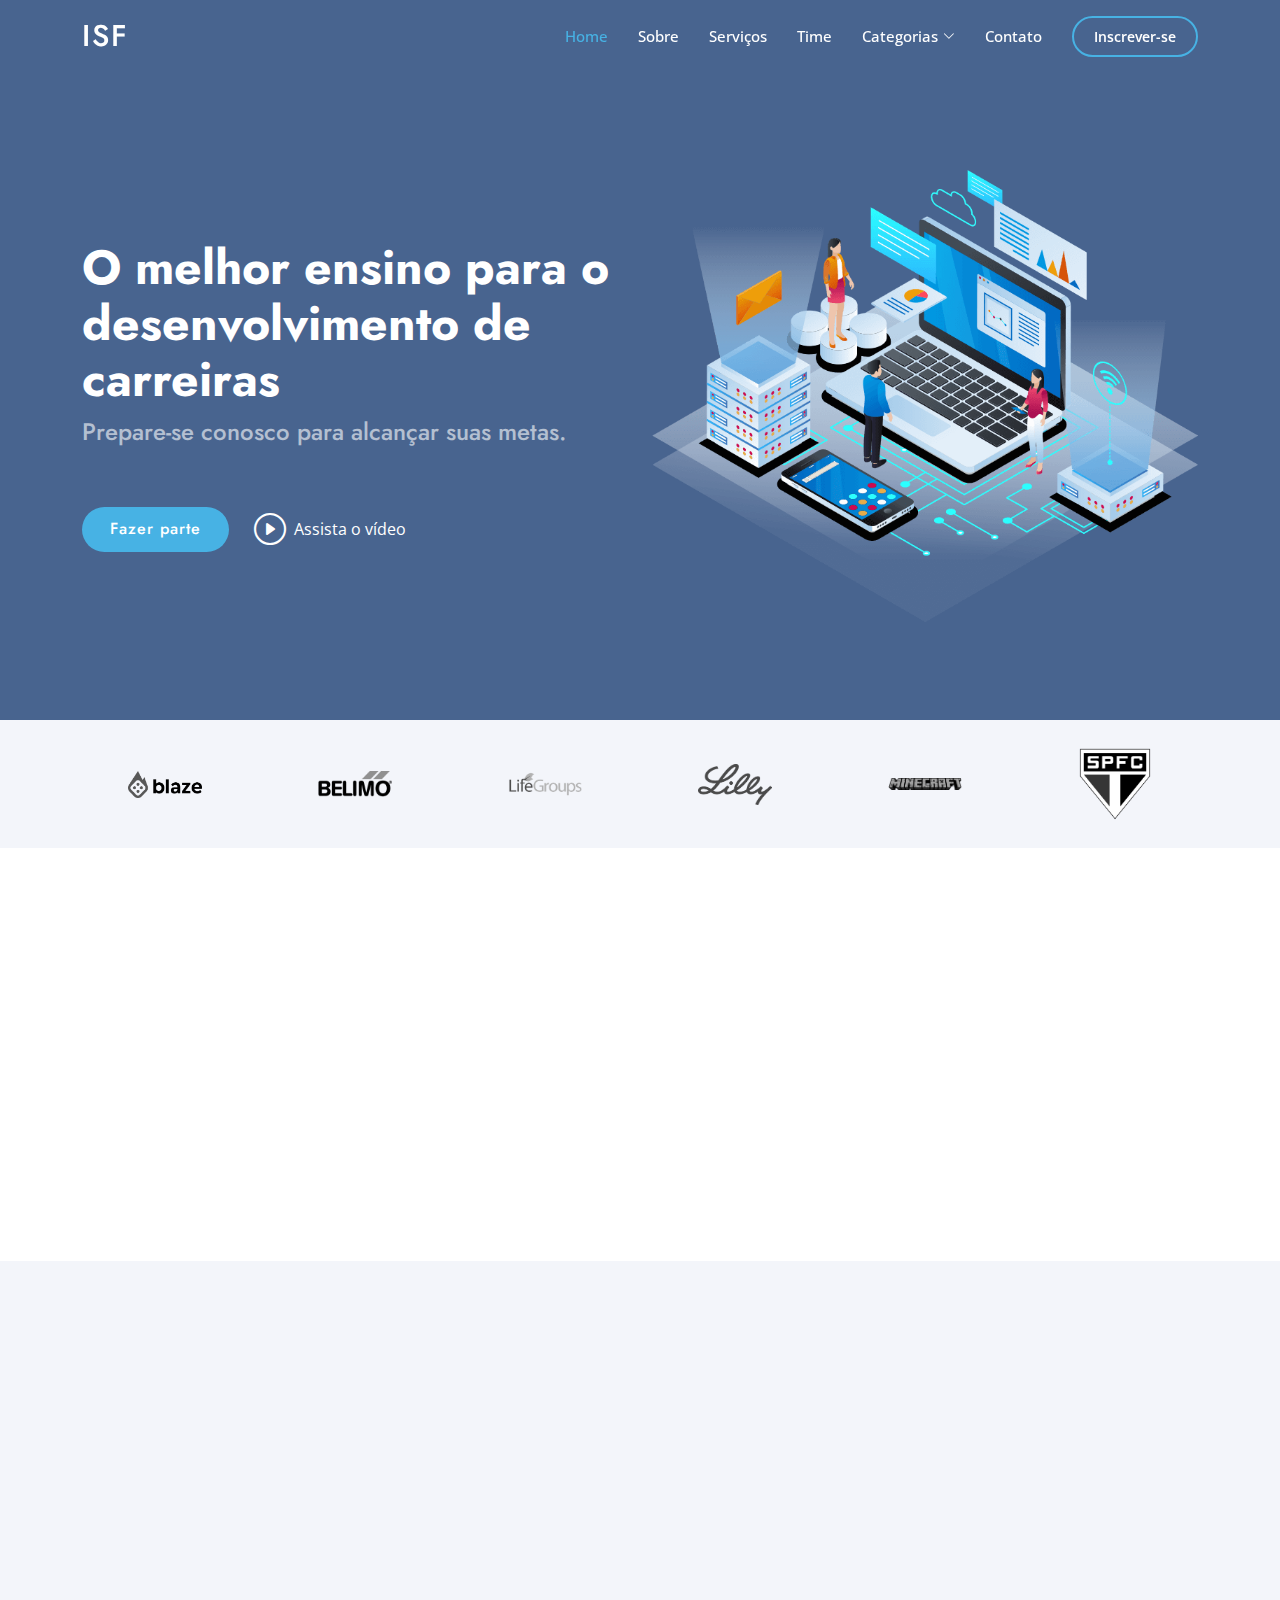
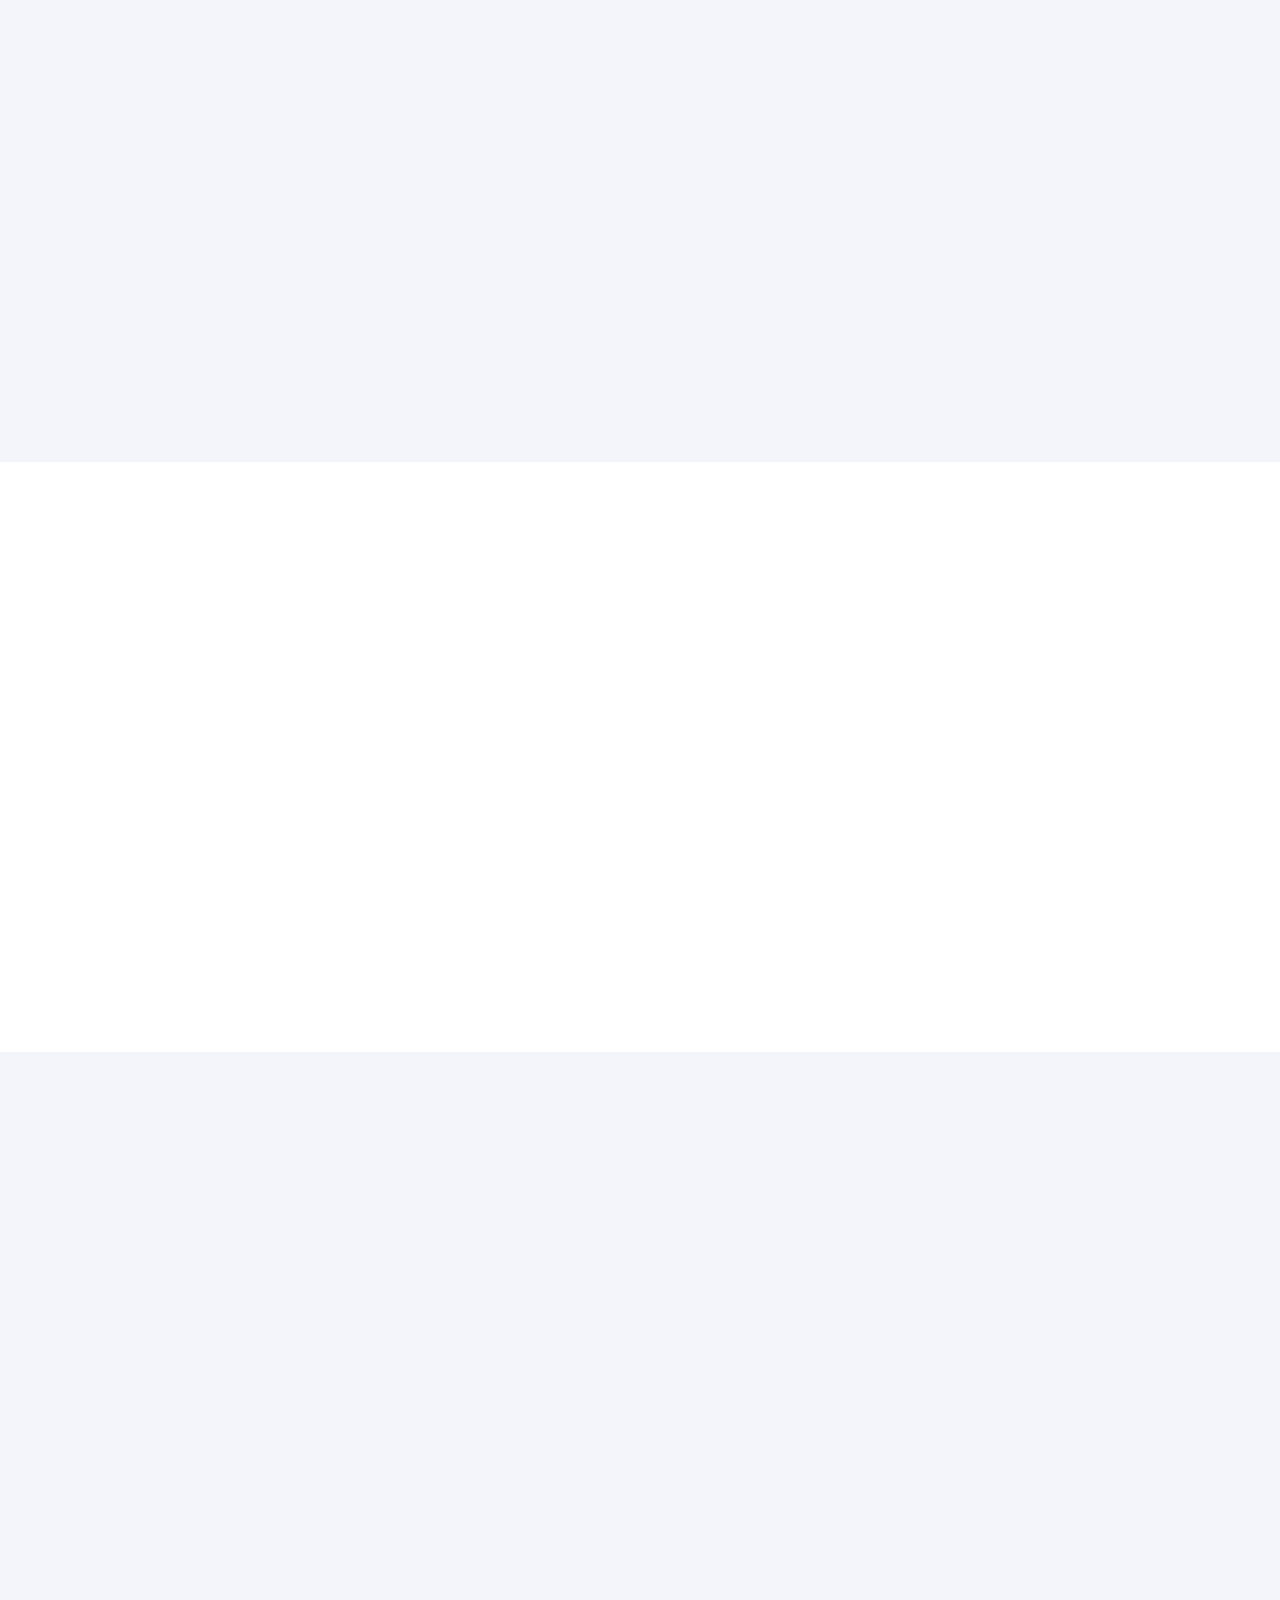
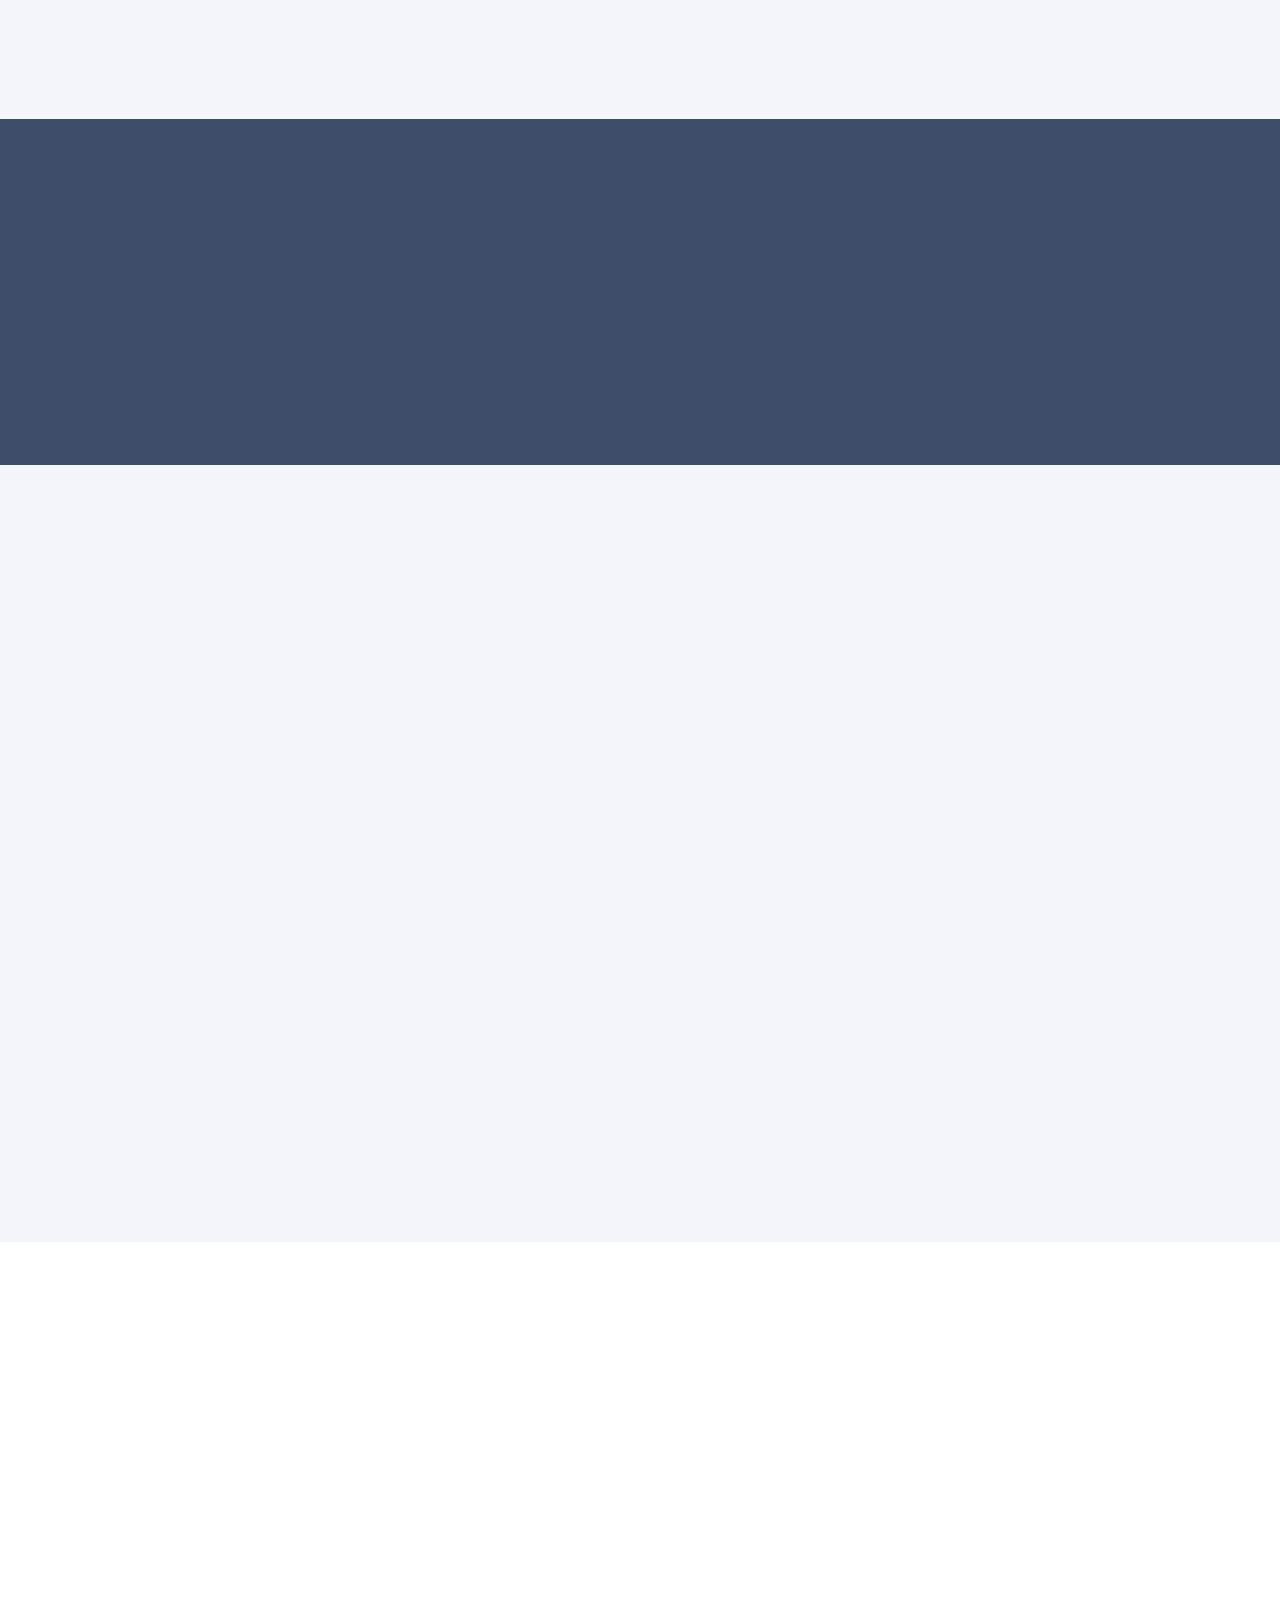
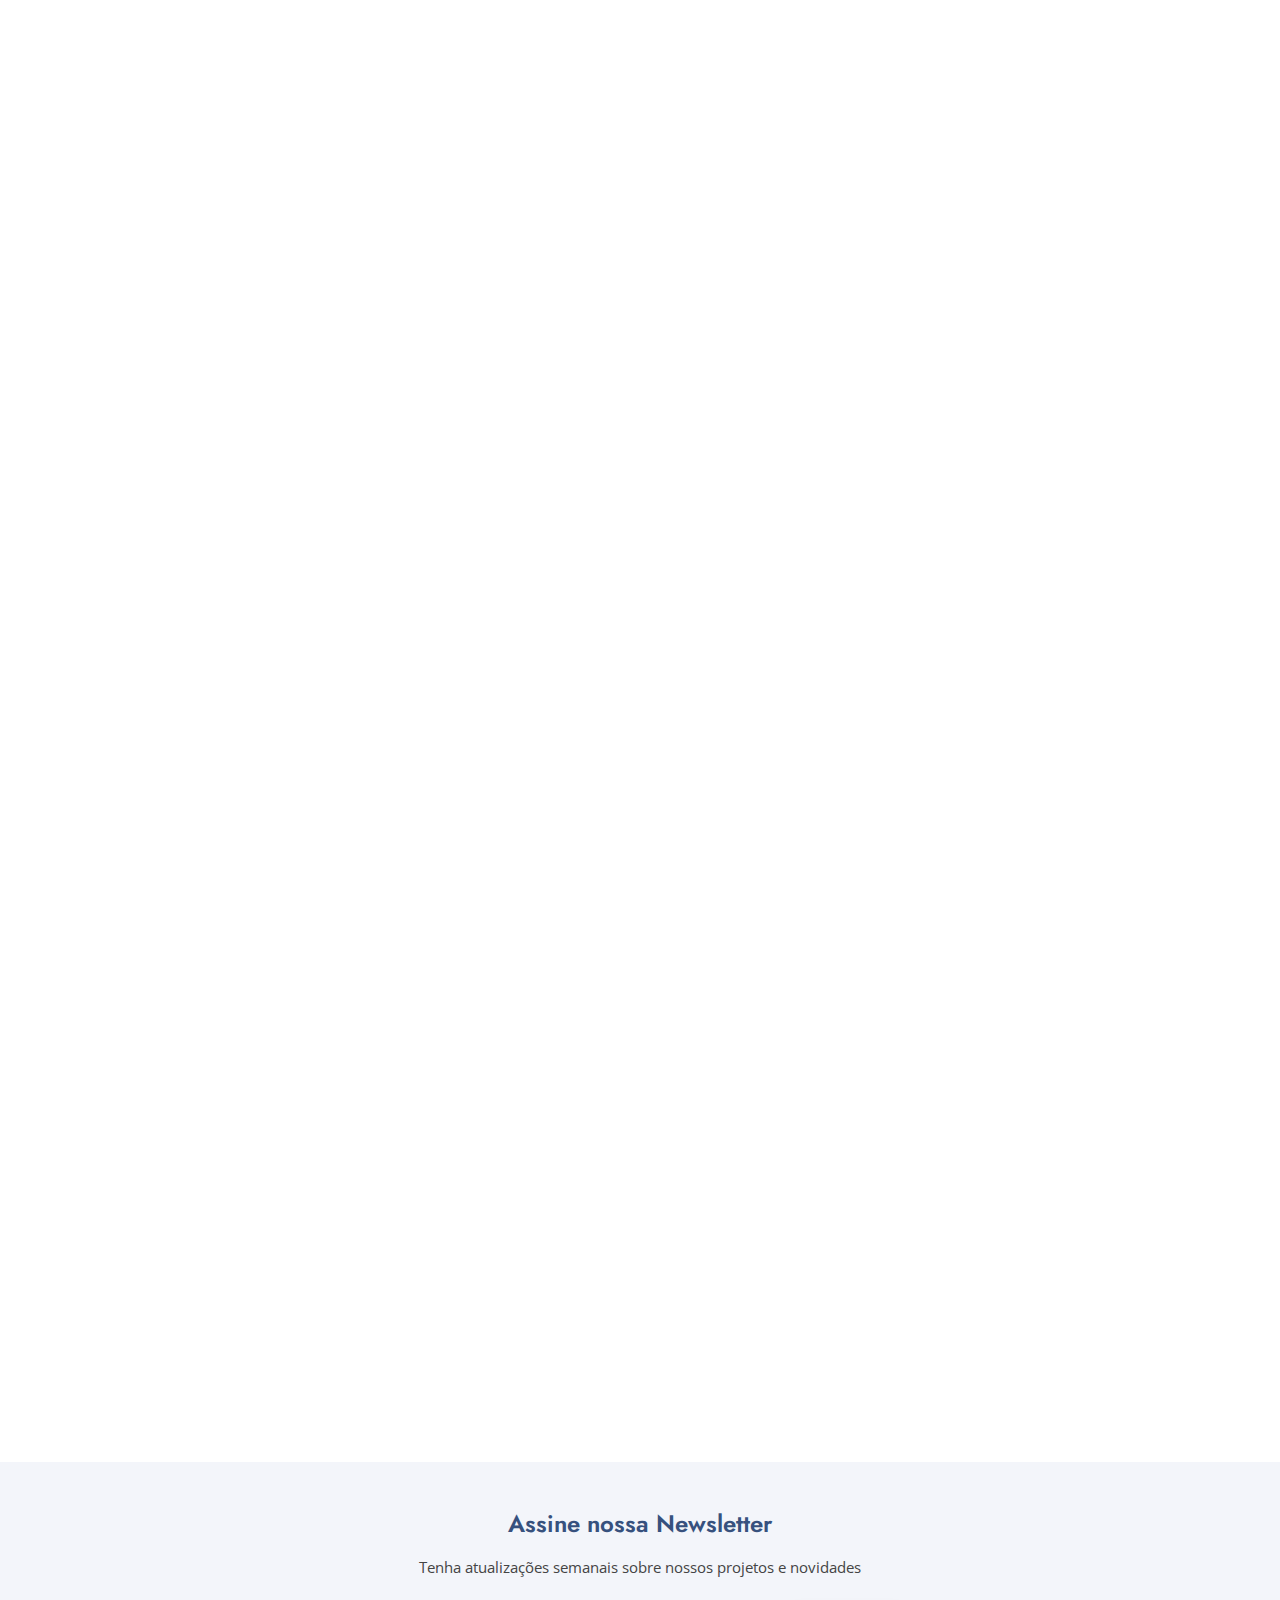
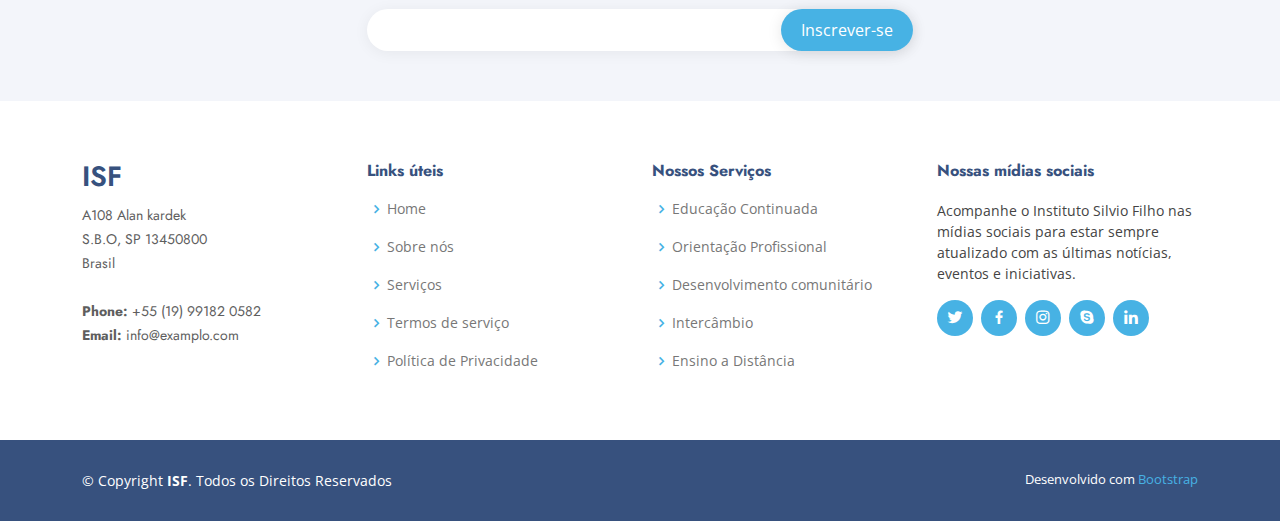
<file: index.html>
<!DOCTYPE html>
<html lang="pt-BR">

<head>
  <meta charset="utf-8">
  <meta content="width=device-width, initial-scale=1.0" name="viewport">

  <title>Instituto Silvio filho</title>
  <meta content="" name="description">
  <meta content="" name="keywords">

  <!-- Favicons -->
  <link href="assets/img/favicon.png" rel="icon">
  <link href="assets/img/apple-touch-icon.png" rel="apple-touch-icon">

  <!-- Google Fonts -->
  <link href="https://fonts.googleapis.com/css?family=Open+Sans:300,300i,400,400i,600,600i,700,700i|Jost:300,300i,400,400i,500,500i,600,600i,700,700i|Poppins:300,300i,400,400i,500,500i,600,600i,700,700i" rel="stylesheet">

  <!-- Vendor CSS Files -->
  <link href="assets/vendor/aos/aos.css" rel="stylesheet">
  <link href="assets/vendor/bootstrap/css/bootstrap.min.css" rel="stylesheet">
  <link href="assets/vendor/bootstrap-icons/bootstrap-icons.css" rel="stylesheet">
  <link href="assets/vendor/boxicons/css/boxicons.min.css" rel="stylesheet">
  <link href="assets/vendor/glightbox/css/glightbox.min.css" rel="stylesheet">
  <link href="assets/vendor/remixicon/remixicon.css" rel="stylesheet">
  <link href="assets/vendor/swiper/swiper-bundle.min.css" rel="stylesheet">

  <!-- Template Main CSS File -->
  <link href="assets/css/style.css" rel="stylesheet">

</head>

<body>

  <!-- ======= Header ======= -->
  <header id="header" class="fixed-top ">
    <div class="container d-flex align-items-center">

      <h1 class="logo me-auto"><a href="index.html">ISF</a></h1>
      <!-- Uncomment below if you prefer to use an image logo -->
      <!-- <a href="index.html" class="logo me-auto"><img src="assets/img/logo.png" alt="" class="img-fluid"></a>-->

      <nav id="navbar" class="navbar">
        <ul>
          <li><a class="nav-link scrollto active" href="#hero">Home</a></li>
          <li><a class="nav-link scrollto" href="#about">Sobre</a></li>
          <li><a class="nav-link scrollto" href="#services">Serviços</a></li>
          <li><a class="nav-link scrollto" href="#team">Time</a></li>
          <li class="dropdown"><a href="#"><span>Categorias</span> <i class="bi bi-chevron-down"></i></a>
            <ul>
              <li><a href="#">Teste Drop down</a></li>
              <li class="dropdown"><a href="#"><span>Teste</span> <i class="bi bi-chevron-right"></i></a>
                <ul>
                  <li><a href="#">Teste 1</a></li>
                  <li><a href="#">Teste 2</a></li>
                </ul>
              </li>
              <li><a href="#">Teste 3</a></li>
            </ul>
          </li>
          <li><a class="nav-link scrollto" href="#contact">Contato</a></li>
          <li><a class="getstarted scrollto" href="#about">Inscrever-se</a></li>
        </ul>
        <i class="bi bi-list mobile-nav-toggle"></i>
      </nav><!-- .navbar -->

    </div>
  </header><!-- End Header -->

  <!-- ======= Hero Section ======= -->
  <section id="hero" class="d-flex align-items-center">

    <div class="container">
      <div class="row">
        <div class="col-lg-6 d-flex flex-column justify-content-center pt-4 pt-lg-0 order-2 order-lg-1" data-aos="fade-up" data-aos-delay="200">
          <h1>O melhor ensino para o desenvolvimento de carreiras</h1>
          <h2>Prepare-se conosco para alcançar suas metas.</h2>
          <div class="d-flex justify-content-center justify-content-lg-start">
            <a href="#about" class="btn-get-started scrollto">Fazer parte</a>
            <a href="https://www.youtube.com/watch?v=g1MHbeQ2CEE" class="glightbox btn-watch-video"><i class="bi bi-play-circle"></i><span>Assista o vídeo</span></a>
          </div>
        </div>
        <div class="col-lg-6 order-1 order-lg-2 hero-img" data-aos="zoom-in" data-aos-delay="200">
          <img src="assets/img/hero-img.png" class="img-fluid animated" alt="">
        </div>
      </div>
    </div>

  </section><!-- End Hero -->

  <main id="main">

    <!-- ======= Clients Section ======= -->
    <section id="clients" class="clients section-bg">
      <div class="container">

        <div class="row" data-aos="zoom-in">

          <div class="col-lg-2 col-md-4 col-6 d-flex align-items-center justify-content-center">
            <img src="assets/img/clients/client-7.png" class="img-fluid" alt="">
          </div>

          <div class="col-lg-2 col-md-4 col-6 d-flex align-items-center justify-content-center">
            <img src="assets/img/clients/client-2.png" class="img-fluid" alt="">
          </div>

          <div class="col-lg-2 col-md-4 col-6 d-flex align-items-center justify-content-center">
            <img src="assets/img/clients/client-3.png" class="img-fluid" alt="">
          </div>

          <div class="col-lg-2 col-md-4 col-6 d-flex align-items-center justify-content-center">
            <img src="assets/img/clients/client-4.png" class="img-fluid" alt="">
          </div>

          <div class="col-lg-2 col-md-4 col-6 d-flex align-items-center justify-content-center">
            <img src="assets/img/clients/client-9.png" class="img-fluid" alt="">
          </div>

          <div class="col-lg-2 col-md-4 col-6 d-flex align-items-center justify-content-center">
            <img src="assets/img/clients/client-8.png" class="img-fluid" alt="">
          </div>

        </div>

      </div>
    </section><!-- End Cliens Section -->

    <!-- ======= About Us Section ======= -->
    <section id="about" class="about">
      <div class="container" data-aos="fade-up">

        <div class="section-title">
          <h2>Sobre nós</h2>
        </div>

        <div class="row content">
          <div class="col-lg-6">
            <p>
              Bem-vindo ao Instituto Silvio Filho (ISF)
            </p>
            <p>uma organização dedicada a fomentar a educação e o desenvolvimento humano através de programas inovadores e inclusivos. 
              Fundado em 1976, por Silvio Filho, um visionário na área de educação e desenvolvimento social, o ISF tem como missão transformar vidas e comunidades.</p>
          </div>
          <div class="col-lg-6 pt-4 pt-lg-0">
            <p>
              O ISF é movido pela crença de que a educação é a ferramenta mais poderosa para promover a mudança e o crescimento. 
              Nosso instituto se destaca pelo compromisso com a excelência, oferecendo programas de formação continuada, workshops 
              e seminários que capacitam indivíduos e fortalecem organizações.
            </p>
            <a href="#" class="btn-learn-more">Leia mais</a>
          </div>
        </div>

      </div>
    </section><!-- End About Us Section -->

    <!-- ======= Why Us Section ======= -->
    <section id="why-us" class="why-us section-bg">
      <div class="container-fluid" data-aos="fade-up">

        <div class="row">

          <div class="col-lg-7 d-flex flex-column justify-content-center align-items-stretch  order-2 order-lg-1">

            <div class="content">
              <h3>Seja bem-vindo à nossa seção de <strong>Perguntas e Respostas Frequentes!</strong></h3>
              <p>
                Aqui, você encontrará informações úteis sobre o Instituto Silvio Filho e nossos programas educacionais. Caso tenha mais dúvidas, não hesite em nos contatar.
              </p>
            </div>

            <div class="accordion-list">
              <ul>
                <li>
                  <a data-bs-toggle="collapse" class="collapse" data-bs-target="#accordion-list-1"><span>01</span> Qual é a filosofia educacional do ISF? <i class="bx bx-chevron-down icon-show"></i><i class="bx bx-chevron-up icon-close"></i></a>
                  <div id="accordion-list-1" class="collapse show" data-bs-parent=".accordion-list">
                    <p>
                      No ISF, acreditamos que a educação deve ser acessível, inovadora e prática. Nossa abordagem é centrada no aluno, promovendo o pensamento crítico, a criatividade e a aplicação prática do conhecimento em situações do mundo real.
                    </p>
                  </div>
                </li>

                <li>
                  <a data-bs-toggle="collapse" data-bs-target="#accordion-list-2" class="collapsed"><span>02</span> Quais programas o ISF oferece? <i class="bx bx-chevron-down icon-show"></i><i class="bx bx-chevron-up icon-close"></i></a>
                  <div id="accordion-list-2" class="collapse" data-bs-parent=".accordion-list">
                    <p>
                      Oferecemos uma ampla gama de programas, incluindo educação infantil, ensino fundamental e médio, cursos profissionalizantes e de desenvolvimento de habilidades, além de programas especiais focados em tecnologia, artes e ciências sociais.
                    </p>
                  </div>
                </li>

                <li>
                  <a data-bs-toggle="collapse" data-bs-target="#accordion-list-3" class="collapsed"><span>03</span> Como posso ser parte do ISF? <i class="bx bx-chevron-down icon-show"></i><i class="bx bx-chevron-up icon-close"></i></a>
                  <div id="accordion-list-3" class="collapse" data-bs-parent=".accordion-list">
                    <p>
                      Há muitas maneiras de se envolver com o ISF! Você pode se tornar um aluno, um professor, um voluntário, ou até mesmo um parceiro ou doador. Visite nossa página 'Participe' para mais informações sobre como você pode contribuir para nossa missão educacional.
                    </p>
                  </div>
                </li>

              </ul>
            </div>

          </div>

          <div class="col-lg-5 align-items-stretch order-1 order-lg-2 img" style='background-image: url("assets/img/why-us.png");' data-aos="zoom-in" data-aos-delay="150">&nbsp;</div>
        </div>

      </div>
    </section><!-- End Why Us Section -->

    <!-- ======= Skills Section ======= -->
    <section id="skills" class="skills">
      <div class="container" data-aos="fade-up">

        <div class="row">
          <div class="col-lg-6 d-flex align-items-center" data-aos="fade-right" data-aos-delay="100">
            <img src="assets/img/skills.png" class="img-fluid" alt="">
          </div>
          <div class="col-lg-6 pt-4 pt-lg-0 content" data-aos="fade-left" data-aos-delay="100">
            <h3>Conheça nossos resultados!</h3>
            <p class="fst-italic">
              Bem-vindo à seção de Índices do Instituto Silvio Filho! Aqui, apresentamos uma visão quantitativa do impacto e eficácia de nossos programas e iniciativas. Cada linha de progresso abaixo reflete dados concretos sobre como estamos alcançando nossos objetivos educacionais e sociais. Estes índices são uma representação do nosso compromisso contínuo com a excelência, inovação e envolvimento comunitário. Explore para ver como o ISF está fazendo a diferença na educação e além.
            </p>

            <div class="skills-content">

              <div class="progress">
                <span class="skill">Empregabilidade <i class="val">85%</i></span>
                <div class="progress-bar-wrap">
                  <div class="progress-bar" role="progressbar" aria-valuenow="85" aria-valuemin="0" aria-valuemax="100"></div>
                </div>
              </div>

              <div class="progress">
                <span class="skill">Satisfação dos Alunos <i class="val">90%</i></span>
                <div class="progress-bar-wrap">
                  <div class="progress-bar" role="progressbar" aria-valuenow="90" aria-valuemin="0" aria-valuemax="100"></div>
                </div>
              </div>

              <div class="progress">
                <span class="skill">Inovação Tecnológica <i class="val">81%</i></span>
                <div class="progress-bar-wrap">
                  <div class="progress-bar" role="progressbar" aria-valuenow="81" aria-valuemin="0" aria-valuemax="100"></div>
                </div>
              </div>

              <div class="progress">
                <span class="skill">Participação Comunitária <i class="val">88%</i></span>
                <div class="progress-bar-wrap">
                  <div class="progress-bar" role="progressbar" aria-valuenow="88" aria-valuemin="0" aria-valuemax="100"></div>
                </div>
              </div>

            </div>

          </div>
        </div>

      </div>
    </section><!-- End Skills Section -->

    <!-- ======= Services Section ======= -->
    <section id="services" class="services section-bg">
      <div class="container" data-aos="fade-up">

        <div class="section-title">
          <h2>Serviços</h2>
          <p>No Instituto Silvio Filho, oferecemos uma variedade de serviços cuidadosamente desenvolvidos para atender às necessidades educacionais e profissionais de nossa comunidade. Cada um de nossos serviços é desenhado para proporcionar experiências de aprendizado excepcionais, apoiar o desenvolvimento pessoal e profissional e promover uma comunidade educacional forte e interconectada.</p>
        </div>

        <div class="row">
          <div class="col-xl-3 col-md-6 d-flex align-items-stretch" data-aos="zoom-in" data-aos-delay="100">
            <div class="icon-box">
              <div class="icon"><i class="bx bxl-dribbble"></i></div>
              <h4><a href="">Educação Continuada</a></h4>
              <p>Cursos e workshops especializados para promover o aprendizado ao longo da vida, abrangendo desde habilidades técnicas até desenvolvimento pessoal.</p>
            </div>
          </div>

          <div class="col-xl-3 col-md-6 d-flex align-items-stretch mt-4 mt-md-0" data-aos="zoom-in" data-aos-delay="200">
            <div class="icon-box">
              <div class="icon"><i class="bx bx-file"></i></div>
              <h4><a href="">Orientação Profissional</a></h4>
              <p>Serviços de orientação e aconselhamento profissional para ajudar alunos e ex-alunos.</p>
            </div>
          </div>

          <div class="col-xl-3 col-md-6 d-flex align-items-stretch mt-4 mt-xl-0" data-aos="zoom-in" data-aos-delay="300">
            <div class="icon-box">
              <div class="icon"><i class="bx bx-tachometer"></i></div>
              <h4><a href="">Desenvolvimento Comunitário</a></h4>
              <p>Projetos e iniciativas voltados para fortalecer a comunidade local, incluindo parcerias com organizações e atividades de voluntariado.</p>
            </div>
          </div>

          <div class="col-xl-3 col-md-6 d-flex align-items-stretch mt-4 mt-xl-0" data-aos="zoom-in" data-aos-delay="400">
            <div class="icon-box">
              <div class="icon"><i class="bx bx-layer"></i></div>
              <h4><a href="">Programas de Intercâmbio</a></h4>
              <p>Oportunidades de estudo no exterior e intercâmbios culturais para enriquecer a experiência educacional com uma perspectiva global.</p>
            </div>
          </div>

        </div>

      </div>
    </section><!-- End Services Section -->

    <!-- ======= Cta Section ======= -->
    <section id="cta" class="cta">
      <div class="container" data-aos="zoom-in">

        <div class="row">
          <div class="col-lg-9 text-center text-lg-start">
            <h3>Visite o Instituto Silvio Filho</h3>
            <p> Convidamos você a agendar uma visita ao nosso campus para conhecer nossas instalações, interagir com alunos e professores, e vivenciar a atmosfera única de nosso ambiente educacional. </p>
          </div>
          <div class="col-lg-3 cta-btn-container text-center">
            <a class="cta-btn align-middle" href="#">Agendar Visita</a>
          </div>
        </div>

      </div>
    </section><!-- End Cta Section -->

    <!-- ======= Portfolio Section ======= 
    <section id="portfolio" class="portfolio">
      <div class="container" data-aos="fade-up">

        <div class="section-title">
          <h2>Portfolio</h2>
          <p>Magnam dolores commodi suscipit. Necessitatibus eius consequatur ex aliquid fuga eum quidem. Sit sint consectetur velit. Quisquam quos quisquam cupiditate. Et nemo qui impedit suscipit alias ea. Quia fugiat sit in iste officiis commodi quidem hic quas.</p>
        </div>

        <ul id="portfolio-flters" class="d-flex justify-content-center" data-aos="fade-up" data-aos-delay="100">
          <li data-filter="*" class="filter-active">All</li>
          <li data-filter=".filter-app">App</li>
          <li data-filter=".filter-card">Card</li>
          <li data-filter=".filter-web">Web</li>
        </ul>

        <div class="row portfolio-container" data-aos="fade-up" data-aos-delay="200">

          <div class="col-lg-4 col-md-6 portfolio-item filter-app">
            <div class="portfolio-img"><img src="assets/img/portfolio/portfolio-1.jpg" class="img-fluid" alt=""></div>
            <div class="portfolio-info">
              <h4>App 1</h4>
              <p>App</p>
              <a href="assets/img/portfolio/portfolio-1.jpg" data-gallery="portfolioGallery" class="portfolio-lightbox preview-link" title="App 1"><i class="bx bx-plus"></i></a>
              <a href="portfolio-details.html" class="details-link" title="More Details"><i class="bx bx-link"></i></a>
            </div>
          </div>

          <div class="col-lg-4 col-md-6 portfolio-item filter-web">
            <div class="portfolio-img"><img src="assets/img/portfolio/portfolio-2.jpg" class="img-fluid" alt=""></div>
            <div class="portfolio-info">
              <h4>Web 3</h4>
              <p>Web</p>
              <a href="assets/img/portfolio/portfolio-2.jpg" data-gallery="portfolioGallery" class="portfolio-lightbox preview-link" title="Web 3"><i class="bx bx-plus"></i></a>
              <a href="portfolio-details.html" class="details-link" title="More Details"><i class="bx bx-link"></i></a>
            </div>
          </div>

          <div class="col-lg-4 col-md-6 portfolio-item filter-app">
            <div class="portfolio-img"><img src="assets/img/portfolio/portfolio-3.jpg" class="img-fluid" alt=""></div>
            <div class="portfolio-info">
              <h4>App 2</h4>
              <p>App</p>
              <a href="assets/img/portfolio/portfolio-3.jpg" data-gallery="portfolioGallery" class="portfolio-lightbox preview-link" title="App 2"><i class="bx bx-plus"></i></a>
              <a href="portfolio-details.html" class="details-link" title="More Details"><i class="bx bx-link"></i></a>
            </div>
          </div>

          <div class="col-lg-4 col-md-6 portfolio-item filter-card">
            <div class="portfolio-img"><img src="assets/img/portfolio/portfolio-4.jpg" class="img-fluid" alt=""></div>
            <div class="portfolio-info">
              <h4>Card 2</h4>
              <p>Card</p>
              <a href="assets/img/portfolio/portfolio-4.jpg" data-gallery="portfolioGallery" class="portfolio-lightbox preview-link" title="Card 2"><i class="bx bx-plus"></i></a>
              <a href="portfolio-details.html" class="details-link" title="More Details"><i class="bx bx-link"></i></a>
            </div>
          </div>

          <div class="col-lg-4 col-md-6 portfolio-item filter-web">
            <div class="portfolio-img"><img src="assets/img/portfolio/portfolio-5.jpg" class="img-fluid" alt=""></div>
            <div class="portfolio-info">
              <h4>Web 2</h4>
              <p>Web</p>
              <a href="assets/img/portfolio/portfolio-5.jpg" data-gallery="portfolioGallery" class="portfolio-lightbox preview-link" title="Web 2"><i class="bx bx-plus"></i></a>
              <a href="portfolio-details.html" class="details-link" title="More Details"><i class="bx bx-link"></i></a>
            </div>
          </div>

          <div class="col-lg-4 col-md-6 portfolio-item filter-app">
            <div class="portfolio-img"><img src="assets/img/portfolio/portfolio-6.jpg" class="img-fluid" alt=""></div>
            <div class="portfolio-info">
              <h4>App 3</h4>
              <p>App</p>
              <a href="assets/img/portfolio/portfolio-6.jpg" data-gallery="portfolioGallery" class="portfolio-lightbox preview-link" title="App 3"><i class="bx bx-plus"></i></a>
              <a href="portfolio-details.html" class="details-link" title="More Details"><i class="bx bx-link"></i></a>
            </div>
          </div>

          <div class="col-lg-4 col-md-6 portfolio-item filter-card">
            <div class="portfolio-img"><img src="assets/img/portfolio/portfolio-7.jpg" class="img-fluid" alt=""></div>
            <div class="portfolio-info">
              <h4>Card 1</h4>
              <p>Card</p>
              <a href="assets/img/portfolio/portfolio-7.jpg" data-gallery="portfolioGallery" class="portfolio-lightbox preview-link" title="Card 1"><i class="bx bx-plus"></i></a>
              <a href="portfolio-details.html" class="details-link" title="More Details"><i class="bx bx-link"></i></a>
            </div>
          </div>

          <div class="col-lg-4 col-md-6 portfolio-item filter-card">
            <div class="portfolio-img"><img src="assets/img/portfolio/portfolio-8.jpg" class="img-fluid" alt=""></div>
            <div class="portfolio-info">
              <h4>Card 3</h4>
              <p>Card</p>
              <a href="assets/img/portfolio/portfolio-8.jpg" data-gallery="portfolioGallery" class="portfolio-lightbox preview-link" title="Card 3"><i class="bx bx-plus"></i></a>
              <a href="portfolio-details.html" class="details-link" title="More Details"><i class="bx bx-link"></i></a>
            </div>
          </div>

          <div class="col-lg-4 col-md-6 portfolio-item filter-web">
            <div class="portfolio-img"><img src="assets/img/portfolio/portfolio-9.jpg" class="img-fluid" alt=""></div>
            <div class="portfolio-info">
              <h4>Web 3</h4>
              <p>Web</p>
              <a href="assets/img/portfolio/portfolio-9.jpg" data-gallery="portfolioGallery" class="portfolio-lightbox preview-link" title="Web 3"><i class="bx bx-plus"></i></a>
              <a href="portfolio-details.html" class="details-link" title="More Details"><i class="bx bx-link"></i></a>
            </div>
          </div>

        </div>

      </div>
    </section> End Portfolio Section -->

    <!-- ======= Team Section ======= -->
    <section id="team" class="team section-bg">
      <div class="container" data-aos="fade-up">

        <div class="section-title">
          <h2>Conheça nosso time</h2>
          <p>Nosso time é composto por profissionais dedicados e apaixonados pela educação. Cada membro traz uma riqueza única de conhecimentos e experiências, contribuindo para o sucesso e inovação do Instituto Silvio Filho. Conheça alguns dos principais integrantes de nossa equipe:</p>
        </div>

        <div class="row">

          <div class="col-lg-6" data-aos="zoom-in" data-aos-delay="100">
            <div class="member d-flex align-items-start">
              <div class="pic"><img src="assets/img/team/team-1.jpg" class="img-fluid" alt=""></div>
              <div class="member-info">
                <h4>Rogério Senni</h4>
                <span>CTO e Diretor Geral</span>
                <p>Visionário na área educacional, Rogério lidera o instituto com um forte compromisso com a inovação e a excelência.</p>
                <div class="social">
                  <a href=""><i class="ri-twitter-fill"></i></a>
                  <a href=""><i class="ri-facebook-fill"></i></a>
                  <a href=""><i class="ri-instagram-fill"></i></a>
                  <a href=""> <i class="ri-linkedin-box-fill"></i> </a>
                </div>
              </div>
            </div>
          </div>

          <div class="col-lg-6 mt-4 mt-lg-0" data-aos="zoom-in" data-aos-delay="200">
            <div class="member d-flex align-items-start">
              <div class="pic"><img src="assets/img/team/team-2.jpg" class="img-fluid" alt=""></div>
              <div class="member-info">
                <h4>Ana Castello</h4>
                <span>Coordenadora Pedagógica</span>
                <p>Especialista em métodos de ensino, Ana supervisiona a implementação de currículos inovadores e práticas educacionais eficazes.</p>
                <div class="social">
                  <a href=""><i class="ri-twitter-fill"></i></a>
                  <a href=""><i class="ri-facebook-fill"></i></a>
                  <a href=""><i class="ri-instagram-fill"></i></a>
                  <a href=""> <i class="ri-linkedin-box-fill"></i> </a>
                </div>
              </div>
            </div>
          </div>

          <div class="col-lg-6 mt-4" data-aos="zoom-in" data-aos-delay="300">
            <div class="member d-flex align-items-start">
              <div class="pic"><img src="assets/img/team/team-3.jpg" class="img-fluid" alt=""></div>
              <div class="member-info">
                <h4>Carlos Pereira</h4>
                <span>Gerente de Projetos Comunitários</span>
                <p>Com foco em impacto social, Carlos lidera iniciativas que fortalecem a relação do ISF com a comunidade.</p>
                <div class="social">
                  <a href=""><i class="ri-twitter-fill"></i></a>
                  <a href=""><i class="ri-facebook-fill"></i></a>
                  <a href=""><i class="ri-instagram-fill"></i></a>
                  <a href=""> <i class="ri-linkedin-box-fill"></i> </a>
                </div>
              </div>
            </div>
          </div>

          <div class="col-lg-6 mt-4" data-aos="zoom-in" data-aos-delay="400">
            <div class="member d-flex align-items-start">
              <div class="pic"><img src="assets/img/team/team-4.jpg" class="img-fluid" alt=""></div>
              <div class="member-info">
                <h4>Ludmila Santos</h4>
                <span>Chefe do Departamento de Relações Internacionais</span>
                <p>Responsável pelos programas de intercâmbio, Mariana expande as fronteiras da educação, integrando experiências globais.</p>
                <div class="social">
                  <a href=""><i class="ri-twitter-fill"></i></a>
                  <a href=""><i class="ri-facebook-fill"></i></a>
                  <a href=""><i class="ri-instagram-fill"></i></a>
                  <a href=""> <i class="ri-linkedin-box-fill"></i> </a>
                </div>
              </div>
            </div>
          </div>

        </div>

      </div>
    </section><!-- End Team Section -->

    <!-- ======= Pricing Section ======= -->
    <section id="pricing" class="pricing">
      <div class="container" data-aos="fade-up">

        <div class="section-title">
          <h2>Planos e Preços</h2>
          <p>No Instituto Silvio Filho, oferecemos planos flexíveis para atender a diferentes necessidades e orçamentos.</p>
        </div>

        <div class="row">

          <div class="col-lg-4" data-aos="fade-up" data-aos-delay="100">
            <div class="box">
              <h3>Plano gratuito</h3>
              <h4><sup>R$</sup>0<span>por mês</span></h4>
              <ul>
                <li><i class="bx bx-check"></i> Acesso a materiais de estudo online</li>
                <li><i class="bx bx-check"></i> Participação em webinars mensais</li>
                <li class="na"><i class="bx bx-x"></i> <span>Acesso a cursos especializados</span></li>
                <li class="na"><i class="bx bx-x"></i> <span>Mentoria personalizada</span></li>
                <li class="na"><i class="bx bx-x"></i> <span>Certificados de conclusão</span></li>
              </ul>
              <a href="#" class="buy-btn">Inscrever-se</a>
            </div>
          </div>

          <div class="col-lg-4 mt-4 mt-lg-0" data-aos="fade-up" data-aos-delay="200">
            <div class="box featured">
              <h3>Plano para Negócios</h3>
              <h4><sup>R$</sup>29<span>por mês</span></h4>
              <ul>
                <li><i class="bx bx-check"></i> Acesso a materiais de estudo online</li>
                <li><i class="bx bx-check"></i> Participação em webinars mensais</li>
                <li><i class="bx bx-check"></i> Acesso a cursos especializados</li>
                <li><i class="bx bx-check"></i> Mentoria personalizada</li>
                <li class="na"><i class="bx bx-x"></i> Certificados de conclusão</li>
              </ul>
              <a href="#" class="buy-btn">Inscrever-se</a>
            </div>
          </div>

          <div class="col-lg-4 mt-4 mt-lg-0" data-aos="fade-up" data-aos-delay="300">
            <div class="box">
              <h3>Plano Desenvolvimento Social</h3>
              <h4><sup>R$</sup>49<span>por mês</span></h4>
              <ul>
                <li><i class="bx bx-check"></i> Acesso a materiais de estudo online</li>
                <li><i class="bx bx-check"></i> Participação em webinars mensais</li>
                <li><i class="bx bx-check"></i> Acesso a cursos especializados</li>
                <li><i class="bx bx-check"></i> Mentoria personalizada</li>
                <li><i class="bx bx-check"></i> Certificados de conclusão</li>
              </ul>
              <a href="#" class="buy-btn">Inscrever-se</a>
            </div>
          </div>

        </div>

      </div>
    </section><!-- End Pricing Section -->

    <!-- ======= Frequently Asked Questions Section =======
    <section id="faq" class="faq section-bg">
      <div class="container" data-aos="fade-up">

        <div class="section-title">
          <h2>Frequently Asked Questions</h2>
          <p>Magnam dolores commodi suscipit. Necessitatibus eius consequatur ex aliquid fuga eum quidem. Sit sint consectetur velit. Quisquam quos quisquam cupiditate. Et nemo qui impedit suscipit alias ea. Quia fugiat sit in iste officiis commodi quidem hic quas.</p>
        </div>

        <div class="faq-list">
          <ul>
            <li data-aos="fade-up" data-aos-delay="100">
              <i class="bx bx-help-circle icon-help"></i> <a data-bs-toggle="collapse" class="collapse" data-bs-target="#faq-list-1">Non consectetur a erat nam at lectus urna duis? <i class="bx bx-chevron-down icon-show"></i><i class="bx bx-chevron-up icon-close"></i></a>
              <div id="faq-list-1" class="collapse show" data-bs-parent=".faq-list">
                <p>
                  Feugiat pretium nibh ipsum consequat. Tempus iaculis urna id volutpat lacus laoreet non curabitur gravida. Venenatis lectus magna fringilla urna porttitor rhoncus dolor purus non.
                </p>
              </div>
            </li>

            <li data-aos="fade-up" data-aos-delay="200">
              <i class="bx bx-help-circle icon-help"></i> <a data-bs-toggle="collapse" data-bs-target="#faq-list-2" class="collapsed">Feugiat scelerisque varius morbi enim nunc? <i class="bx bx-chevron-down icon-show"></i><i class="bx bx-chevron-up icon-close"></i></a>
              <div id="faq-list-2" class="collapse" data-bs-parent=".faq-list">
                <p>
                  Dolor sit amet consectetur adipiscing elit pellentesque habitant morbi. Id interdum velit laoreet id donec ultrices. Fringilla phasellus faucibus scelerisque eleifend donec pretium. Est pellentesque elit ullamcorper dignissim. Mauris ultrices eros in cursus turpis massa tincidunt dui.
                </p>
              </div>
            </li>

            <li data-aos="fade-up" data-aos-delay="300">
              <i class="bx bx-help-circle icon-help"></i> <a data-bs-toggle="collapse" data-bs-target="#faq-list-3" class="collapsed">Dolor sit amet consectetur adipiscing elit? <i class="bx bx-chevron-down icon-show"></i><i class="bx bx-chevron-up icon-close"></i></a>
              <div id="faq-list-3" class="collapse" data-bs-parent=".faq-list">
                <p>
                  Eleifend mi in nulla posuere sollicitudin aliquam ultrices sagittis orci. Faucibus pulvinar elementum integer enim. Sem nulla pharetra diam sit amet nisl suscipit. Rutrum tellus pellentesque eu tincidunt. Lectus urna duis convallis convallis tellus. Urna molestie at elementum eu facilisis sed odio morbi quis
                </p>
              </div>
            </li>

            <li data-aos="fade-up" data-aos-delay="400">
              <i class="bx bx-help-circle icon-help"></i> <a data-bs-toggle="collapse" data-bs-target="#faq-list-4" class="collapsed">Tempus quam pellentesque nec nam aliquam sem et tortor consequat? <i class="bx bx-chevron-down icon-show"></i><i class="bx bx-chevron-up icon-close"></i></a>
              <div id="faq-list-4" class="collapse" data-bs-parent=".faq-list">
                <p>
                  Molestie a iaculis at erat pellentesque adipiscing commodo. Dignissim suspendisse in est ante in. Nunc vel risus commodo viverra maecenas accumsan. Sit amet nisl suscipit adipiscing bibendum est. Purus gravida quis blandit turpis cursus in.
                </p>
              </div>
            </li>

            <li data-aos="fade-up" data-aos-delay="500">
              <i class="bx bx-help-circle icon-help"></i> <a data-bs-toggle="collapse" data-bs-target="#faq-list-5" class="collapsed">Tortor vitae purus faucibus ornare. Varius vel pharetra vel turpis nunc eget lorem dolor? <i class="bx bx-chevron-down icon-show"></i><i class="bx bx-chevron-up icon-close"></i></a>
              <div id="faq-list-5" class="collapse" data-bs-parent=".faq-list">
                <p>
                  Laoreet sit amet cursus sit amet dictum sit amet justo. Mauris vitae ultricies leo integer malesuada nunc vel. Tincidunt eget nullam non nisi est sit amet. Turpis nunc eget lorem dolor sed. Ut venenatis tellus in metus vulputate eu scelerisque.
                </p>
              </div>
            </li>

          </ul>
        </div>

      </div>
    </section> End Frequently Asked Questions Section -->

    <!-- ======= Contact Section ======= -->
    <section id="contact" class="contact">
      <div class="container" data-aos="fade-up">

        <div class="section-title">
          <h2>Contato</h2>
          <p>Tem perguntas, sugestões ou precisa de mais informações sobre o Instituto Silvio Filho? Nossa equipe está pronta para atendê-lo! Entre em contato conosco através do formulário abaixo, por e-mail, ou telefone. Estamos ansiosos para ouvir você e ajudar no que for necessário. Sua jornada educacional começa aqui - fale conosco hoje mesmo!</p>
        </div>

        <div class="row">

          <div class="col-lg-5 d-flex align-items-stretch">
            <div class="info">
              <div class="address">
                <i class="bi bi-geo-alt"></i>
                <h4>Localização:</h4>
                <p>A108 Alan Kardek, Santa Bárbara d'oeste, SP 13450800</p>
              </div>

              <div class="email">
                <i class="bi bi-envelope"></i>
                <h4>Email:</h4>
                <p>infoexamplo.com</p>
              </div>

              <div class="phone">
                <i class="bi bi-phone"></i>
                <h4>Ligue:</h4>
                <p>+55 (19) 99182 0582</p>
              </div>
              <div class="map-container">
                <iframe src="https://www.google.com/maps/embed?pb=!1m18!1m12!1m3!1d29434.122362239726!2d-47.45125521367045!3d-22.755533829142966!2m3!1f0!2f0!3f0!3m2!1i1024!2i768!4f13.1!3m3!1m2!1s0x94c89d97dedd345f%3A0xfa0858713f645375!2sSanta%20B%C3%A1rbara%20d&#39;Oeste%2C%20SP!5e0!3m2!1spt-BR!2sbr!4v1699637794643!5m2!1spt-BR!2sbr" width="465" height="450" style="border:0;" allowfullscreen="" loading="lazy" referrerpolicy="no-referrer-when-downgrade"></iframe>
              </div>
              
            </div>

          </div>

          <div class="col-lg-7 mt-5 mt-lg-0 d-flex align-items-stretch">
            <form action="forms/contact.php" method="post" role="form" class="php-email-form">
              <div class="row">
                <div class="form-group col-md-6">
                  <label for="name">Seu nome</label>
                  <input type="text" name="name" class="form-control" id="name" required>
                </div>
                <div class="form-group col-md-6">
                  <label for="name">Seu Email</label>
                  <input type="email" class="form-control" name="email" id="email" required>
                </div>
              </div>
              <div class="form-group">
                <label for="name">Descrição</label>
                <input type="text" class="form-control" name="subject" id="subject" required>
              </div>
              <div class="form-group">
                <label for="name">mensagem</label>
                <textarea class="form-control" name="message" rows="10" required></textarea>
              </div>
              <div class="my-3">
                <div class="loading">Carregando</div>
                <div class="error-message"></div>
                <div class="sent-message">Sua mensagem foi enviada. Obrigado!</div>
              </div>
              <div class="text-center"><button type="submit">Enviar mensagem</button></div>
            </form>
          </div>

        </div>

      </div>
    </section><!-- End Contact Section -->

  </main><!-- End #main -->

  <!-- ======= Footer ======= -->
  <footer id="footer">

    <div class="footer-newsletter">
      <div class="container">
        <div class="row justify-content-center">
          <div class="col-lg-6">
            <h4>Assine nossa Newsletter</h4>
            <p>Tenha atualizações semanais sobre nossos projetos e novidades</p>
            <form action="" method="post">
              <input type="email" name="email"><input type="submit" value="Inscrever-se">
            </form>
          </div>
        </div>
      </div>
    </div>

    <div class="footer-top">
      <div class="container">
        <div class="row">

          <div class="col-lg-3 col-md-6 footer-contact">
            <h3>ISF</h3>
            <p>
              A108 Alan kardek <br>
              S.B.O, SP 13450800<br>
              Brasil <br><br>
              <strong>Phone:</strong> +55 (19) 99182 0582<br>
              <strong>Email:</strong> info@examplo.com<br>
            </p>
          </div>

          <div class="col-lg-3 col-md-6 footer-links">
            <h4>Links úteis</h4>
            <ul>
              <li><i class="bx bx-chevron-right"></i> <a href="#hero">Home</a></li>
              <li><i class="bx bx-chevron-right"></i> <a href="#about">Sobre nós</a></li>
              <li><i class="bx bx-chevron-right"></i> <a href="#services">Serviços</a></li>
              <li><i class="bx bx-chevron-right"></i> <a href="#">Termos de serviço</a></li>
              <li><i class="bx bx-chevron-right"></i> <a href="#">Política de Privacidade</a></li>
            </ul>
          </div>

          <div class="col-lg-3 col-md-6 footer-links">
            <h4>Nossos Serviços</h4>
            <ul>
              <li><i class="bx bx-chevron-right"></i> <a href="#">Educação Continuada</a></li>
              <li><i class="bx bx-chevron-right"></i> <a href="#">Orientação Profissional</a></li>
              <li><i class="bx bx-chevron-right"></i> <a href="#">Desenvolvimento comunitário</a></li>
              <li><i class="bx bx-chevron-right"></i> <a href="#">Intercâmbio</a></li>
              <li><i class="bx bx-chevron-right"></i> <a href="#">Ensino a Distância</a></li>
            </ul>
          </div>

          <div class="col-lg-3 col-md-6 footer-links">
            <h4>Nossas mídias sociais</h4>
            <p>Acompanhe o Instituto Silvio Filho nas mídias sociais para estar sempre atualizado com as últimas notícias, eventos e iniciativas.</p>
            <div class="social-links mt-3">
              <a href="#" class="twitter"><i class="bx bxl-twitter"></i></a>
              <a href="#" class="facebook"><i class="bx bxl-facebook"></i></a>
              <a href="#" class="instagram"><i class="bx bxl-instagram"></i></a>
              <a href="#" class="google-plus"><i class="bx bxl-skype"></i></a>
              <a href="#" class="linkedin"><i class="bx bxl-linkedin"></i></a>
            </div>
          </div>

        </div>
      </div>
    </div>

    <div class="container footer-bottom clearfix">
      <div class="copyright">
        &copy; Copyright <strong><span>ISF</span></strong>. Todos os Direitos Reservados
      </div>
      <div class="credits">
        <!-- All the links in the footer should remain intact. -->
        <!-- You can delete the links only if you purchased the pro version. -->
        <!-- Licensing information: https://bootstrapmade.com/license/ -->
        <!-- Purchase the pro version with working PHP/AJAX contact form: https://bootstrapmade.com/arsha-free-bootstrap-html-template-corporate/ -->
        Desenvolvido com <a href="https://getbootstrap.com/">Bootstrap</a>
      </div>
    </div>
  </footer><!-- End Footer -->

  <div id="preloader"></div>
  <a href="#" class="back-to-top d-flex align-items-center justify-content-center"><i class="bi bi-arrow-up-short"></i></a>

  <!-- Vendor JS Files -->
  <script src="assets/vendor/aos/aos.js"></script>
  <script src="assets/vendor/bootstrap/js/bootstrap.bundle.min.js"></script>
  <script src="assets/vendor/glightbox/js/glightbox.min.js"></script>
  <script src="assets/vendor/isotope-layout/isotope.pkgd.min.js"></script>
  <script src="assets/vendor/swiper/swiper-bundle.min.js"></script>
  <script src="assets/vendor/waypoints/noframework.waypoints.js"></script>
  <script src="assets/vendor/php-email-form/validate.js"></script>

  <!-- Template Main JS File -->
  <script src="assets/js/main.js"></script>

</body>

</html>
</file>
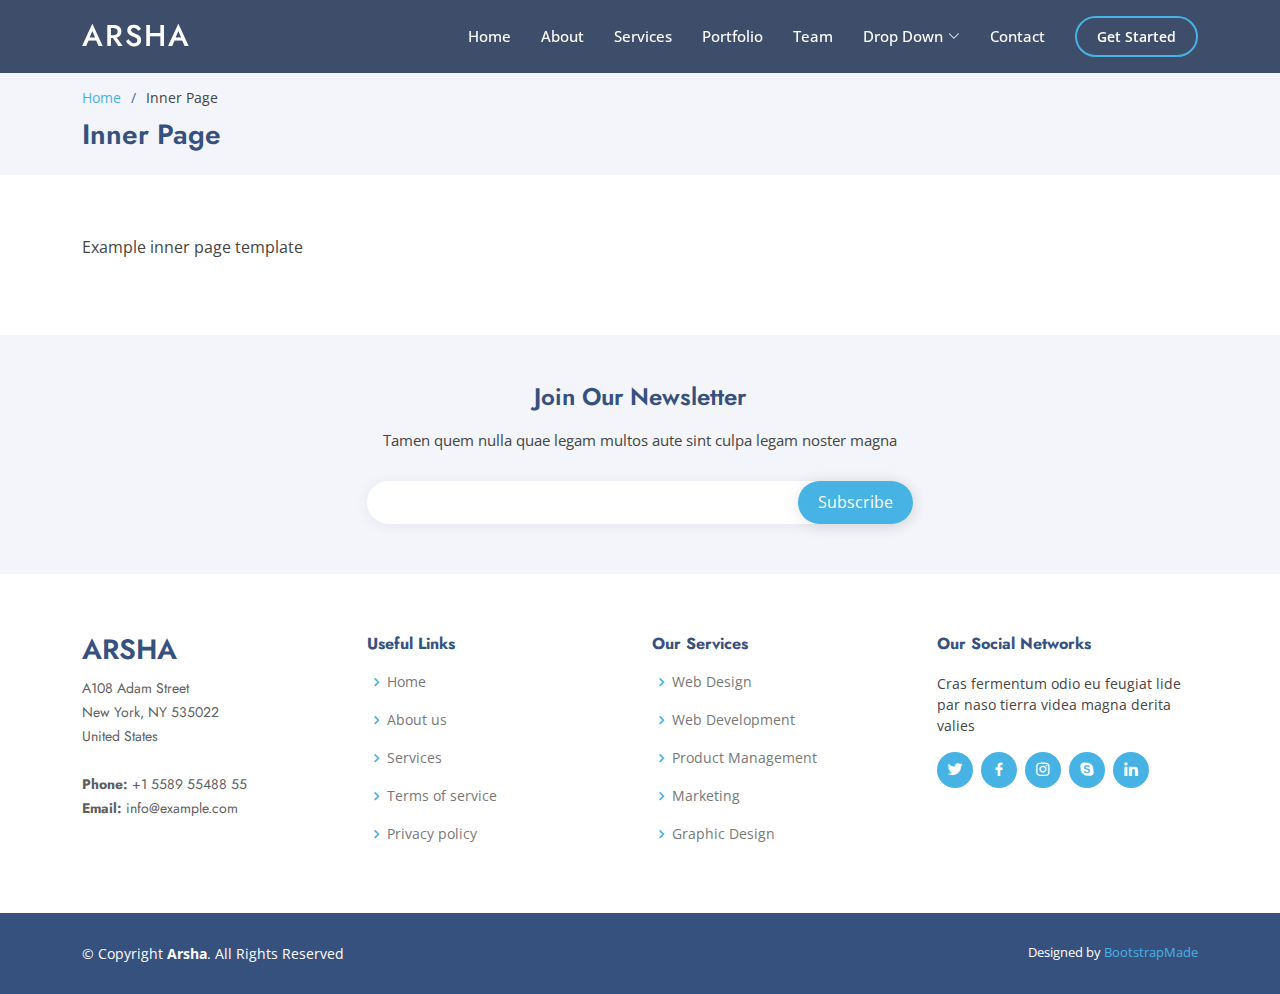
<file: inner-page.html>
<!DOCTYPE html>
<html lang="en">

<head>
  <meta charset="utf-8">
  <meta content="width=device-width, initial-scale=1.0" name="viewport">

  <title>Inner Page - Arsha Bootstrap Template</title>
  <meta content="" name="description">
  <meta content="" name="keywords">

  <!-- Favicons -->
  <link href="assets/img/favicon.png" rel="icon">
  <link href="assets/img/apple-touch-icon.png" rel="apple-touch-icon">

  <!-- Google Fonts -->
  <link href="https://fonts.googleapis.com/css?family=Open+Sans:300,300i,400,400i,600,600i,700,700i|Jost:300,300i,400,400i,500,500i,600,600i,700,700i|Poppins:300,300i,400,400i,500,500i,600,600i,700,700i" rel="stylesheet">

  <!-- Vendor CSS Files -->
  <link href="assets/vendor/aos/aos.css" rel="stylesheet">
  <link href="assets/vendor/bootstrap/css/bootstrap.min.css" rel="stylesheet">
  <link href="assets/vendor/bootstrap-icons/bootstrap-icons.css" rel="stylesheet">
  <link href="assets/vendor/boxicons/css/boxicons.min.css" rel="stylesheet">
  <link href="assets/vendor/glightbox/css/glightbox.min.css" rel="stylesheet">
  <link href="assets/vendor/remixicon/remixicon.css" rel="stylesheet">
  <link href="assets/vendor/swiper/swiper-bundle.min.css" rel="stylesheet">

  <!-- Template Main CSS File -->
  <link href="assets/css/style.css" rel="stylesheet">

</head>

<body>

  <!-- ======= Header ======= -->
  <header id="header" class="fixed-top header-inner-pages">
    <div class="container d-flex align-items-center">

      <h1 class="logo me-auto"><a href="index.html">Arsha</a></h1>
      <!-- Uncomment below if you prefer to use an image logo -->
      <!-- <a href="index.html" class="logo me-auto"><img src="assets/img/logo.png" alt="" class="img-fluid"></a>-->

      <nav id="navbar" class="navbar">
        <ul>
          <li><a class="nav-link scrollto " href="#hero">Home</a></li>
          <li><a class="nav-link scrollto" href="#about">About</a></li>
          <li><a class="nav-link scrollto" href="#services">Services</a></li>
          <li><a class="nav-link   scrollto" href="#portfolio">Portfolio</a></li>
          <li><a class="nav-link scrollto" href="#team">Team</a></li>
          <li class="dropdown"><a href="#"><span>Drop Down</span> <i class="bi bi-chevron-down"></i></a>
            <ul>
              <li><a href="#">Drop Down 1</a></li>
              <li class="dropdown"><a href="#"><span>Deep Drop Down</span> <i class="bi bi-chevron-right"></i></a>
                <ul>
                  <li><a href="#">Deep Drop Down 1</a></li>
                  <li><a href="#">Deep Drop Down 2</a></li>
                  <li><a href="#">Deep Drop Down 3</a></li>
                  <li><a href="#">Deep Drop Down 4</a></li>
                  <li><a href="#">Deep Drop Down 5</a></li>
                </ul>
              </li>
              <li><a href="#">Drop Down 2</a></li>
              <li><a href="#">Drop Down 3</a></li>
              <li><a href="#">Drop Down 4</a></li>
            </ul>
          </li>
          <li><a class="nav-link scrollto" href="#contact">Contact</a></li>
          <li><a class="getstarted scrollto" href="#about">Get Started</a></li>
        </ul>
        <i class="bi bi-list mobile-nav-toggle"></i>
      </nav><!-- .navbar -->

    </div>
  </header><!-- End Header -->

  <main id="main">

    <!-- ======= Breadcrumbs ======= -->
    <section id="breadcrumbs" class="breadcrumbs">
      <div class="container">

        <ol>
          <li><a href="index.html">Home</a></li>
          <li>Inner Page</li>
        </ol>
        <h2>Inner Page</h2>

      </div>
    </section><!-- End Breadcrumbs -->

    <section class="inner-page">
      <div class="container">
        <p>
          Example inner page template
        </p>
      </div>
    </section>

  </main><!-- End #main -->

  <!-- ======= Footer ======= -->
  <footer id="footer">

    <div class="footer-newsletter">
      <div class="container">
        <div class="row justify-content-center">
          <div class="col-lg-6">
            <h4>Join Our Newsletter</h4>
            <p>Tamen quem nulla quae legam multos aute sint culpa legam noster magna</p>
            <form action="" method="post">
              <input type="email" name="email"><input type="submit" value="Subscribe">
            </form>
          </div>
        </div>
      </div>
    </div>

    <div class="footer-top">
      <div class="container">
        <div class="row">

          <div class="col-lg-3 col-md-6 footer-contact">
            <h3>Arsha</h3>
            <p>
              A108 Adam Street <br>
              New York, NY 535022<br>
              United States <br><br>
              <strong>Phone:</strong> +1 5589 55488 55<br>
              <strong>Email:</strong> info@example.com<br>
            </p>
          </div>

          <div class="col-lg-3 col-md-6 footer-links">
            <h4>Useful Links</h4>
            <ul>
              <li><i class="bx bx-chevron-right"></i> <a href="#">Home</a></li>
              <li><i class="bx bx-chevron-right"></i> <a href="#">About us</a></li>
              <li><i class="bx bx-chevron-right"></i> <a href="#">Services</a></li>
              <li><i class="bx bx-chevron-right"></i> <a href="#">Terms of service</a></li>
              <li><i class="bx bx-chevron-right"></i> <a href="#">Privacy policy</a></li>
            </ul>
          </div>

          <div class="col-lg-3 col-md-6 footer-links">
            <h4>Our Services</h4>
            <ul>
              <li><i class="bx bx-chevron-right"></i> <a href="#">Web Design</a></li>
              <li><i class="bx bx-chevron-right"></i> <a href="#">Web Development</a></li>
              <li><i class="bx bx-chevron-right"></i> <a href="#">Product Management</a></li>
              <li><i class="bx bx-chevron-right"></i> <a href="#">Marketing</a></li>
              <li><i class="bx bx-chevron-right"></i> <a href="#">Graphic Design</a></li>
            </ul>
          </div>

          <div class="col-lg-3 col-md-6 footer-links">
            <h4>Our Social Networks</h4>
            <p>Cras fermentum odio eu feugiat lide par naso tierra videa magna derita valies</p>
            <div class="social-links mt-3">
              <a href="#" class="twitter"><i class="bx bxl-twitter"></i></a>
              <a href="#" class="facebook"><i class="bx bxl-facebook"></i></a>
              <a href="#" class="instagram"><i class="bx bxl-instagram"></i></a>
              <a href="#" class="google-plus"><i class="bx bxl-skype"></i></a>
              <a href="#" class="linkedin"><i class="bx bxl-linkedin"></i></a>
            </div>
          </div>

        </div>
      </div>
    </div>

    <div class="container footer-bottom clearfix">
      <div class="copyright">
        &copy; Copyright <strong><span>Arsha</span></strong>. All Rights Reserved
      </div>
      <div class="credits">
        <!-- All the links in the footer should remain intact. -->
        <!-- You can delete the links only if you purchased the pro version. -->
        <!-- Licensing information: https://bootstrapmade.com/license/ -->
        <!-- Purchase the pro version with working PHP/AJAX contact form: https://bootstrapmade.com/arsha-free-bootstrap-html-template-corporate/ -->
        Designed by <a href="https://bootstrapmade.com/">BootstrapMade</a>
      </div>
    </div>
  </footer><!-- End Footer -->

  <div id="preloader"></div>
  <a href="#" class="back-to-top d-flex align-items-center justify-content-center"><i class="bi bi-arrow-up-short"></i></a>

  <!-- Vendor JS Files -->
  <script src="assets/vendor/aos/aos.js"></script>
  <script src="assets/vendor/bootstrap/js/bootstrap.bundle.min.js"></script>
  <script src="assets/vendor/glightbox/js/glightbox.min.js"></script>
  <script src="assets/vendor/isotope-layout/isotope.pkgd.min.js"></script>
  <script src="assets/vendor/swiper/swiper-bundle.min.js"></script>
  <script src="assets/vendor/waypoints/noframework.waypoints.js"></script>
  <script src="assets/vendor/php-email-form/validate.js"></script>

  <!-- Template Main JS File -->
  <script src="assets/js/main.js"></script>

</body>

</html>
</file>
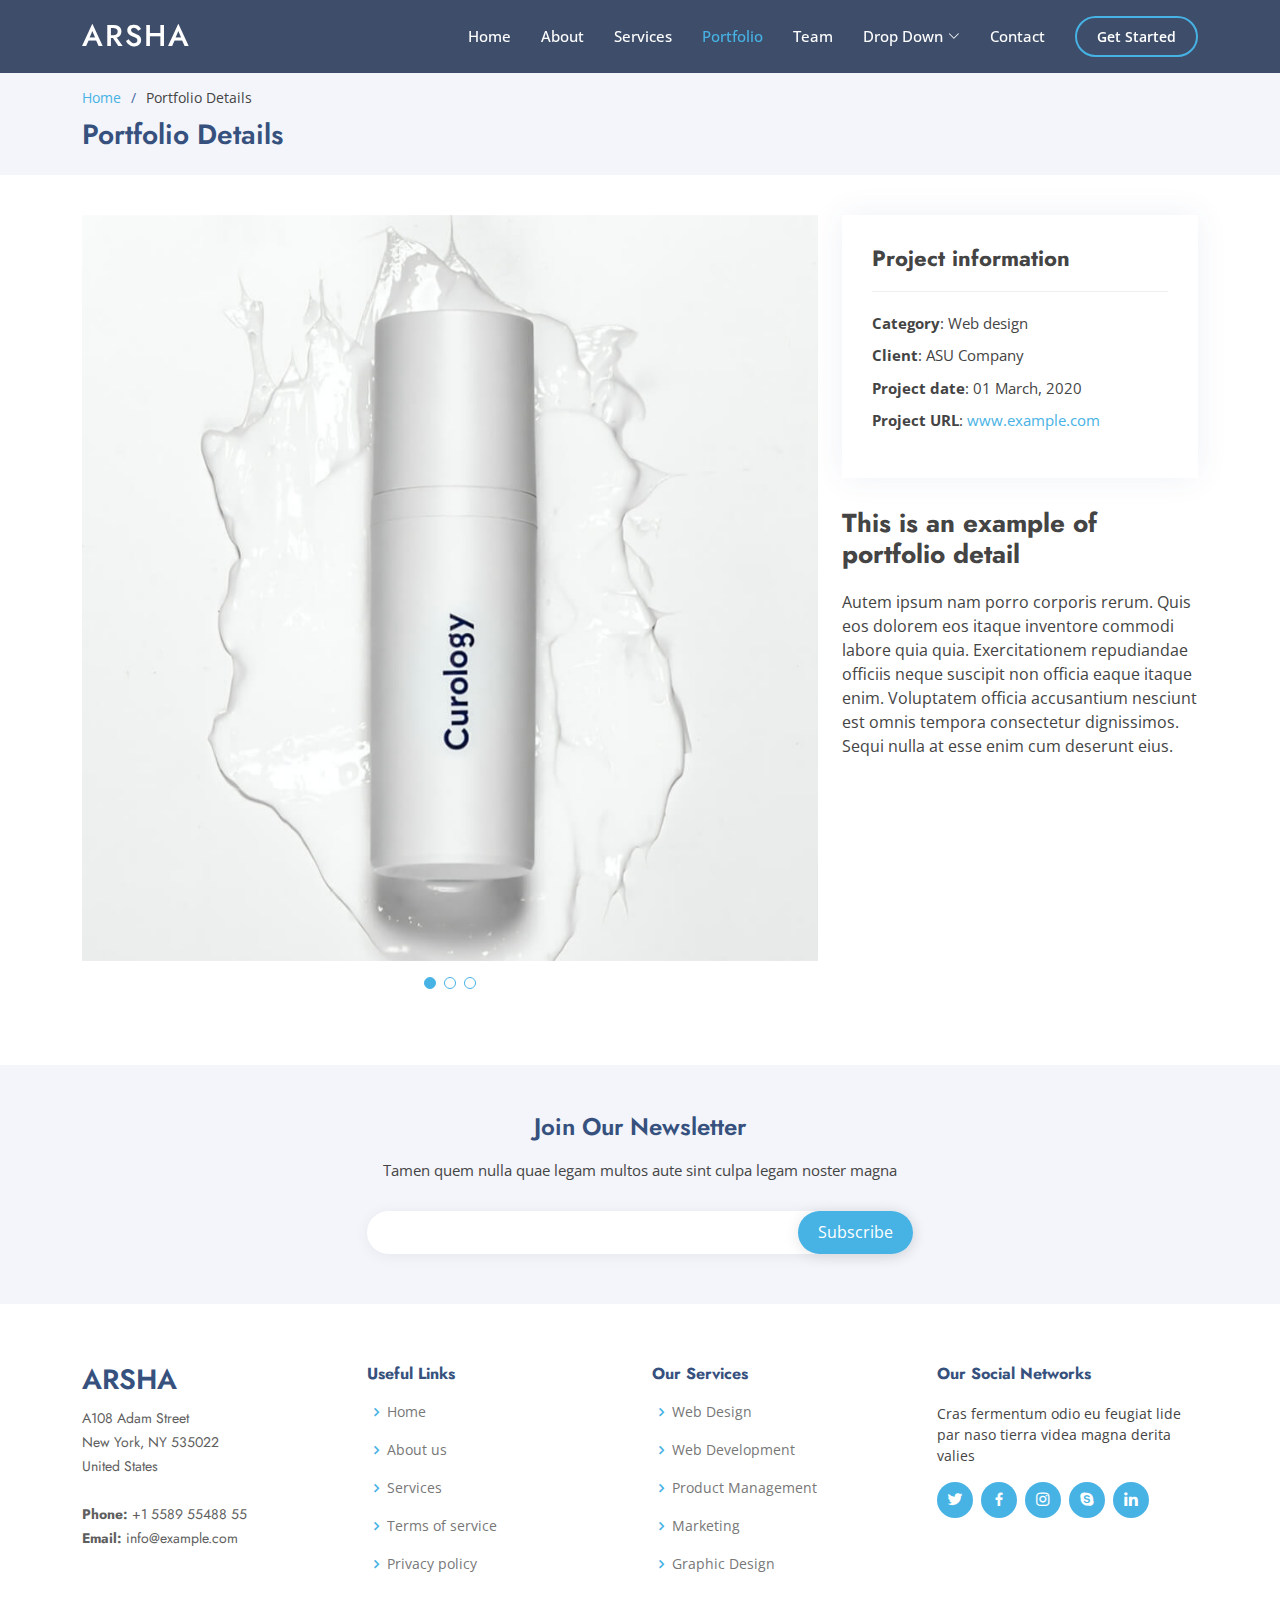
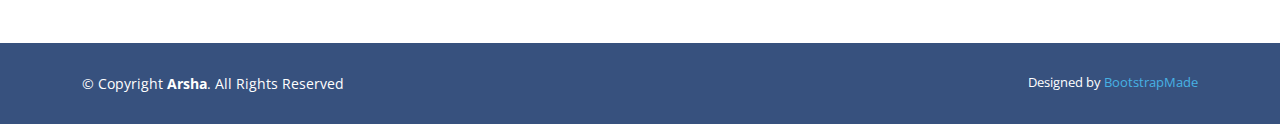
<file: portfolio-details.html>
<!DOCTYPE html>
<html lang="en">

<head>
  <meta charset="utf-8">
  <meta content="width=device-width, initial-scale=1.0" name="viewport">

  <title>Portfolio Details - Arsha Bootstrap Template</title>
  <meta content="" name="description">
  <meta content="" name="keywords">

  <!-- Favicons -->
  <link href="assets/img/favicon.png" rel="icon">
  <link href="assets/img/apple-touch-icon.png" rel="apple-touch-icon">

  <!-- Google Fonts -->
  <link href="https://fonts.googleapis.com/css?family=Open+Sans:300,300i,400,400i,600,600i,700,700i|Jost:300,300i,400,400i,500,500i,600,600i,700,700i|Poppins:300,300i,400,400i,500,500i,600,600i,700,700i" rel="stylesheet">

  <!-- Vendor CSS Files -->
  <link href="assets/vendor/aos/aos.css" rel="stylesheet">
  <link href="assets/vendor/bootstrap/css/bootstrap.min.css" rel="stylesheet">
  <link href="assets/vendor/bootstrap-icons/bootstrap-icons.css" rel="stylesheet">
  <link href="assets/vendor/boxicons/css/boxicons.min.css" rel="stylesheet">
  <link href="assets/vendor/glightbox/css/glightbox.min.css" rel="stylesheet">
  <link href="assets/vendor/remixicon/remixicon.css" rel="stylesheet">
  <link href="assets/vendor/swiper/swiper-bundle.min.css" rel="stylesheet">

  <!-- Template Main CSS File -->
  <link href="assets/css/style.css" rel="stylesheet">

</head>

<body>

  <!-- ======= Header ======= -->
  <header id="header" class="fixed-top header-inner-pages">
    <div class="container d-flex align-items-center">

      <h1 class="logo me-auto"><a href="index.html">Arsha</a></h1>
      <!-- Uncomment below if you prefer to use an image logo -->
      <!-- <a href="index.html" class="logo me-auto"><img src="assets/img/logo.png" alt="" class="img-fluid"></a>-->

      <nav id="navbar" class="navbar">
        <ul>
          <li><a class="nav-link scrollto " href="#hero">Home</a></li>
          <li><a class="nav-link scrollto" href="#about">About</a></li>
          <li><a class="nav-link scrollto" href="#services">Services</a></li>
          <li><a class="nav-link  active scrollto" href="#portfolio">Portfolio</a></li>
          <li><a class="nav-link scrollto" href="#team">Team</a></li>
          <li class="dropdown"><a href="#"><span>Drop Down</span> <i class="bi bi-chevron-down"></i></a>
            <ul>
              <li><a href="#">Drop Down 1</a></li>
              <li class="dropdown"><a href="#"><span>Deep Drop Down</span> <i class="bi bi-chevron-right"></i></a>
                <ul>
                  <li><a href="#">Deep Drop Down 1</a></li>
                  <li><a href="#">Deep Drop Down 2</a></li>
                  <li><a href="#">Deep Drop Down 3</a></li>
                  <li><a href="#">Deep Drop Down 4</a></li>
                  <li><a href="#">Deep Drop Down 5</a></li>
                </ul>
              </li>
              <li><a href="#">Drop Down 2</a></li>
              <li><a href="#">Drop Down 3</a></li>
              <li><a href="#">Drop Down 4</a></li>
            </ul>
          </li>
          <li><a class="nav-link scrollto" href="#contact">Contact</a></li>
          <li><a class="getstarted scrollto" href="#about">Get Started</a></li>
        </ul>
        <i class="bi bi-list mobile-nav-toggle"></i>
      </nav><!-- .navbar -->

    </div>
  </header><!-- End Header -->

  <main id="main">

    <!-- ======= Breadcrumbs ======= -->
    <section id="breadcrumbs" class="breadcrumbs">
      <div class="container">

        <ol>
          <li><a href="index.html">Home</a></li>
          <li>Portfolio Details</li>
        </ol>
        <h2>Portfolio Details</h2>

      </div>
    </section><!-- End Breadcrumbs -->

    <!-- ======= Portfolio Details Section ======= -->
    <section id="portfolio-details" class="portfolio-details">
      <div class="container">

        <div class="row gy-4">

          <div class="col-lg-8">
            <div class="portfolio-details-slider swiper">
              <div class="swiper-wrapper align-items-center">

                <div class="swiper-slide">
                  <img src="assets/img/portfolio/portfolio-1.jpg" alt="">
                </div>

                <div class="swiper-slide">
                  <img src="assets/img/portfolio/portfolio-2.jpg" alt="">
                </div>

                <div class="swiper-slide">
                  <img src="assets/img/portfolio/portfolio-3.jpg" alt="">
                </div>

              </div>
              <div class="swiper-pagination"></div>
            </div>
          </div>

          <div class="col-lg-4">
            <div class="portfolio-info">
              <h3>Project information</h3>
              <ul>
                <li><strong>Category</strong>: Web design</li>
                <li><strong>Client</strong>: ASU Company</li>
                <li><strong>Project date</strong>: 01 March, 2020</li>
                <li><strong>Project URL</strong>: <a href="#">www.example.com</a></li>
              </ul>
            </div>
            <div class="portfolio-description">
              <h2>This is an example of portfolio detail</h2>
              <p>
                Autem ipsum nam porro corporis rerum. Quis eos dolorem eos itaque inventore commodi labore quia quia. Exercitationem repudiandae officiis neque suscipit non officia eaque itaque enim. Voluptatem officia accusantium nesciunt est omnis tempora consectetur dignissimos. Sequi nulla at esse enim cum deserunt eius.
              </p>
            </div>
          </div>

        </div>

      </div>
    </section><!-- End Portfolio Details Section -->

  </main><!-- End #main -->

  <!-- ======= Footer ======= -->
  <footer id="footer">

    <div class="footer-newsletter">
      <div class="container">
        <div class="row justify-content-center">
          <div class="col-lg-6">
            <h4>Join Our Newsletter</h4>
            <p>Tamen quem nulla quae legam multos aute sint culpa legam noster magna</p>
            <form action="" method="post">
              <input type="email" name="email"><input type="submit" value="Subscribe">
            </form>
          </div>
        </div>
      </div>
    </div>

    <div class="footer-top">
      <div class="container">
        <div class="row">

          <div class="col-lg-3 col-md-6 footer-contact">
            <h3>Arsha</h3>
            <p>
              A108 Adam Street <br>
              New York, NY 535022<br>
              United States <br><br>
              <strong>Phone:</strong> +1 5589 55488 55<br>
              <strong>Email:</strong> info@example.com<br>
            </p>
          </div>

          <div class="col-lg-3 col-md-6 footer-links">
            <h4>Useful Links</h4>
            <ul>
              <li><i class="bx bx-chevron-right"></i> <a href="#">Home</a></li>
              <li><i class="bx bx-chevron-right"></i> <a href="#">About us</a></li>
              <li><i class="bx bx-chevron-right"></i> <a href="#">Services</a></li>
              <li><i class="bx bx-chevron-right"></i> <a href="#">Terms of service</a></li>
              <li><i class="bx bx-chevron-right"></i> <a href="#">Privacy policy</a></li>
            </ul>
          </div>

          <div class="col-lg-3 col-md-6 footer-links">
            <h4>Our Services</h4>
            <ul>
              <li><i class="bx bx-chevron-right"></i> <a href="#">Web Design</a></li>
              <li><i class="bx bx-chevron-right"></i> <a href="#">Web Development</a></li>
              <li><i class="bx bx-chevron-right"></i> <a href="#">Product Management</a></li>
              <li><i class="bx bx-chevron-right"></i> <a href="#">Marketing</a></li>
              <li><i class="bx bx-chevron-right"></i> <a href="#">Graphic Design</a></li>
            </ul>
          </div>

          <div class="col-lg-3 col-md-6 footer-links">
            <h4>Our Social Networks</h4>
            <p>Cras fermentum odio eu feugiat lide par naso tierra videa magna derita valies</p>
            <div class="social-links mt-3">
              <a href="#" class="twitter"><i class="bx bxl-twitter"></i></a>
              <a href="#" class="facebook"><i class="bx bxl-facebook"></i></a>
              <a href="#" class="instagram"><i class="bx bxl-instagram"></i></a>
              <a href="#" class="google-plus"><i class="bx bxl-skype"></i></a>
              <a href="#" class="linkedin"><i class="bx bxl-linkedin"></i></a>
            </div>
          </div>

        </div>
      </div>
    </div>

    <div class="container footer-bottom clearfix">
      <div class="copyright">
        &copy; Copyright <strong><span>Arsha</span></strong>. All Rights Reserved
      </div>
      <div class="credits">
        <!-- All the links in the footer should remain intact. -->
        <!-- You can delete the links only if you purchased the pro version. -->
        <!-- Licensing information: https://bootstrapmade.com/license/ -->
        <!-- Purchase the pro version with working PHP/AJAX contact form: https://bootstrapmade.com/arsha-free-bootstrap-html-template-corporate/ -->
        Designed by <a href="https://bootstrapmade.com/">BootstrapMade</a>
      </div>
    </div>
  </footer><!-- End Footer -->

  <div id="preloader"></div>
  <a href="#" class="back-to-top d-flex align-items-center justify-content-center"><i class="bi bi-arrow-up-short"></i></a>

  <!-- Vendor JS Files -->
  <script src="assets/vendor/aos/aos.js"></script>
  <script src="assets/vendor/bootstrap/js/bootstrap.bundle.min.js"></script>
  <script src="assets/vendor/glightbox/js/glightbox.min.js"></script>
  <script src="assets/vendor/isotope-layout/isotope.pkgd.min.js"></script>
  <script src="assets/vendor/swiper/swiper-bundle.min.js"></script>
  <script src="assets/vendor/waypoints/noframework.waypoints.js"></script>
  <script src="assets/vendor/php-email-form/validate.js"></script>

  <!-- Template Main JS File -->
  <script src="assets/js/main.js"></script>

</body>

</html>
</file>
<file: assets/css/style.css>
/**
* Template Name: Arsha
* Updated: Sep 18 2023 with Bootstrap v5.3.2
* Template URL: https://bootstrapmade.com/arsha-free-bootstrap-html-template-corporate/
* Author: BootstrapMade.com
* License: https://bootstrapmade.com/license/
*/

/*--------------------------------------------------------------
# General
--------------------------------------------------------------*/
body {
  font-family: "Open Sans", sans-serif;
  color: #444444;
}

a {
  color: #47b2e4;
  text-decoration: none;
}

a:hover {
  color: #73c5eb;
  text-decoration: none;
}

h1,
h2,
h3,
h4,
h5,
h6 {
  font-family: "Jost", sans-serif;
}

/*--------------------------------------------------------------
# Preloader
--------------------------------------------------------------*/
#preloader {
  position: fixed;
  top: 0;
  left: 0;
  right: 0;
  bottom: 0;
  z-index: 9999;
  overflow: hidden;
  background: #37517e;
}

#preloader:before {
  content: "";
  position: fixed;
  top: calc(50% - 30px);
  left: calc(50% - 30px);
  border: 6px solid #377e57;
  border-top-color: #fff;
  border-bottom-color: #fff;
  border-radius: 50%;
  width: 60px;
  height: 60px;
  animation: animate-preloader 1s linear infinite;
}

@keyframes animate-preloader {
  0% {
    transform: rotate(0deg);
  }

  100% {
    transform: rotate(360deg);
  }
}

/*--------------------------------------------------------------
# Back to top button
--------------------------------------------------------------*/
.back-to-top {
  position: fixed;
  visibility: hidden;
  opacity: 0;
  right: 15px;
  bottom: 15px;
  z-index: 996;
  background: #47b2e4;
  width: 40px;
  height: 40px;
  border-radius: 50px;
  transition: all 0.4s;
}

.back-to-top i {
  font-size: 24px;
  color: #fff;
  line-height: 0;
}

.back-to-top:hover {
  background: #6bc1e9;
  color: #fff;
}

.back-to-top.active {
  visibility: visible;
  opacity: 1;
}

/*--------------------------------------------------------------
# Header
--------------------------------------------------------------*/
#header {
  transition: all 0.5s;
  z-index: 997;
  padding: 15px 0;
}

#header.header-scrolled,
#header.header-inner-pages {
  background: rgba(40, 58, 90, 0.9);
}

#header .logo {
  font-size: 30px;
  margin: 0;
  padding: 0;
  line-height: 1;
  font-weight: 500;
  letter-spacing: 2px;
  text-transform: uppercase;
}

#header .logo a {
  color: #fff;
}

#header .logo img {
  max-height: 40px;
}

/*--------------------------------------------------------------
# Navigation Menu
--------------------------------------------------------------*/
/**
* Desktop Navigation 
*/
.navbar {
  padding: 0;
}

.navbar ul {
  margin: 0;
  padding: 0;
  display: flex;
  list-style: none;
  align-items: center;
}

.navbar li {
  position: relative;
}

.navbar a,
.navbar a:focus {
  display: flex;
  align-items: center;
  justify-content: space-between;
  padding: 10px 0 10px 30px;
  font-size: 15px;
  font-weight: 500;
  color: #fff;
  white-space: nowrap;
  transition: 0.3s;
}

.navbar a i,
.navbar a:focus i {
  font-size: 12px;
  line-height: 0;
  margin-left: 5px;
}

.navbar a:hover,
.navbar .active,
.navbar .active:focus,
.navbar li:hover>a {
  color: #47b2e4;
}

.navbar .getstarted,
.navbar .getstarted:focus {
  padding: 8px 20px;
  margin-left: 30px;
  border-radius: 50px;
  color: #fff;
  font-size: 14px;
  border: 2px solid #47b2e4;
  font-weight: 600;
}

.navbar .getstarted:hover,
.navbar .getstarted:focus:hover {
  color: #fff;
  background: #31a9e1;
}

.navbar .dropdown ul {
  display: block;
  position: absolute;
  left: 14px;
  top: calc(100% + 30px);
  margin: 0;
  padding: 10px 0;
  z-index: 99;
  opacity: 0;
  visibility: hidden;
  background: #fff;
  box-shadow: 0px 0px 30px rgba(127, 137, 161, 0.25);
  transition: 0.3s;
  border-radius: 4px;
}

.navbar .dropdown ul li {
  min-width: 200px;
}

.navbar .dropdown ul a {
  padding: 10px 20px;
  font-size: 14px;
  text-transform: none;
  font-weight: 500;
  color: #0c3c53;
}

.navbar .dropdown ul a i {
  font-size: 12px;
}

.navbar .dropdown ul a:hover,
.navbar .dropdown ul .active:hover,
.navbar .dropdown ul li:hover>a {
  color: #47b2e4;
}

.navbar .dropdown:hover>ul {
  opacity: 1;
  top: 100%;
  visibility: visible;
}

.navbar .dropdown .dropdown ul {
  top: 0;
  left: calc(100% - 30px);
  visibility: hidden;
}

.navbar .dropdown .dropdown:hover>ul {
  opacity: 1;
  top: 0;
  left: 100%;
  visibility: visible;
}

@media (max-width: 1366px) {
  .navbar .dropdown .dropdown ul {
    left: -90%;
  }

  .navbar .dropdown .dropdown:hover>ul {
    left: -100%;
  }
}

/**
* Mobile Navigation 
*/
.mobile-nav-toggle {
  color: #fff;
  font-size: 28px;
  cursor: pointer;
  display: none;
  line-height: 0;
  transition: 0.5s;
}

.mobile-nav-toggle.bi-x {
  color: #fff;
}

@media (max-width: 991px) {
  .mobile-nav-toggle {
    display: block;
  }

  .navbar ul {
    display: none;
  }
}

.navbar-mobile {
  position: fixed;
  overflow: hidden;
  top: 0;
  right: 0;
  left: 0;
  bottom: 0;
  background: rgba(40, 58, 90, 0.9);
  transition: 0.3s;
  z-index: 999;
}

.navbar-mobile .mobile-nav-toggle {
  position: absolute;
  top: 15px;
  right: 15px;
}

.navbar-mobile ul {
  display: block;
  position: absolute;
  top: 55px;
  right: 15px;
  bottom: 15px;
  left: 15px;
  padding: 10px 0;
  border-radius: 10px;
  background-color: #fff;
  overflow-y: auto;
  transition: 0.3s;
}

.navbar-mobile a,
.navbar-mobile a:focus {
  padding: 10px 20px;
  font-size: 15px;
  color: #37517e;
}

.navbar-mobile a:hover,
.navbar-mobile .active,
.navbar-mobile li:hover>a {
  color: #47b2e4;
}

.navbar-mobile .getstarted,
.navbar-mobile .getstarted:focus {
  margin: 15px;
  color: #37517e;
}

.navbar-mobile .dropdown ul {
  position: static;
  display: none;
  margin: 10px 20px;
  padding: 10px 0;
  z-index: 99;
  opacity: 1;
  visibility: visible;
  background: #fff;
  box-shadow: 0px 0px 30px rgba(127, 137, 161, 0.25);
}

.navbar-mobile .dropdown ul li {
  min-width: 200px;
}

.navbar-mobile .dropdown ul a {
  padding: 10px 20px;
}

.navbar-mobile .dropdown ul a i {
  font-size: 12px;
}

.navbar-mobile .dropdown ul a:hover,
.navbar-mobile .dropdown ul .active:hover,
.navbar-mobile .dropdown ul li:hover>a {
  color: #47b2e4;
}

.navbar-mobile .dropdown>.dropdown-active {
  display: block;
  visibility: visible !important;
}

/*--------------------------------------------------------------
# Hero Section
--------------------------------------------------------------*/
#hero {
  width: 100%;
  height: 80vh;
  background: #48648f;
}

#hero .container {
  padding-top: 72px;
}

#hero h1 {
  margin: 0 0 10px 0;
  font-size: 48px;
  font-weight: 700;
  line-height: 56px;
  color: #fff;
}

#hero h2 {
  color: rgba(255, 255, 255, 0.6);
  margin-bottom: 50px;
  font-size: 24px;
}

#hero .btn-get-started {
  font-family: "Jost", sans-serif;
  font-weight: 500;
  font-size: 16px;
  letter-spacing: 1px;
  display: inline-block;
  padding: 10px 28px 11px 28px;
  border-radius: 50px;
  transition: 0.5s;
  margin: 10px 0 0 0;
  color: #fff;
  background: #47b2e4;
}

#hero .btn-get-started:hover {
  background: #209dd8;
}

#hero .btn-watch-video {
  font-size: 16px;
  display: flex;
  align-items: center;
  transition: 0.5s;
  margin: 10px 0 0 25px;
  color: #fff;
  line-height: 1;
}

#hero .btn-watch-video i {
  line-height: 0;
  color: #fff;
  font-size: 32px;
  transition: 0.3s;
  margin-right: 8px;
}

#hero .btn-watch-video:hover i {
  color: #47b2e4;
}

#hero .animated {
  animation: up-down 2s ease-in-out infinite alternate-reverse both;
}

@media (max-width: 991px) {
  #hero {
    height: 100vh;
    text-align: center;
  }

  #hero .animated {
    animation: none;
  }

  #hero .hero-img {
    text-align: center;
  }

  #hero .hero-img img {
    width: 50%;
  }
}

@media (max-width: 768px) {
  #hero h1 {
    font-size: 28px;
    line-height: 36px;
  }

  #hero h2 {
    font-size: 18px;
    line-height: 24px;
    margin-bottom: 30px;
  }

  #hero .hero-img img {
    width: 70%;
  }
}

@media (max-width: 575px) {
  #hero .hero-img img {
    width: 80%;
  }

  #hero .btn-get-started {
    font-size: 16px;
    padding: 10px 24px 11px 24px;
  }
}

@keyframes up-down {
  0% {
    transform: translateY(10px);
  }

  100% {
    transform: translateY(-10px);
  }
}

/*--------------------------------------------------------------
# Sections General
--------------------------------------------------------------*/
section {
  padding: 60px 0;
  overflow: hidden;
}

.section-bg {
  background-color: #f3f5fa;
}

.section-title {
  text-align: center;
  padding-bottom: 30px;
}

.section-title h2 {
  font-size: 32px;
  font-weight: bold;
  text-transform: uppercase;
  margin-bottom: 20px;
  padding-bottom: 20px;
  position: relative;
  color: #37517e;
}

.section-title h2::before {
  content: "";
  position: absolute;
  display: block;
  width: 120px;
  height: 1px;
  background: #ddd;
  bottom: 1px;
  left: calc(50% - 60px);
}

.section-title h2::after {
  content: "";
  position: absolute;
  display: block;
  width: 40px;
  height: 3px;
  background: #47b2e4;
  bottom: 0;
  left: calc(50% - 20px);
}

.section-title p {
  margin-bottom: 0;
}

/*--------------------------------------------------------------
# Clients
--------------------------------------------------------------*/
.clients {
  padding: 12px 0;
  text-align: center;
}

.clients img {
  max-width: 45%;
  transition: all 0.4s ease-in-out;
  display: inline-block;
  padding: 15px 0;
  filter: grayscale(100);
}

.clients img:hover {
  filter: none;
  transform: scale(1.1);
}

@media (max-width: 768px) {
  .clients img {
    max-width: 40%;
  }
}

/*--------------------------------------------------------------
# About Us
--------------------------------------------------------------*/
.about .content h3 {
  font-weight: 600;
  font-size: 26px;
}

.about .content ul {
  list-style: none;
  padding: 0;
}

.about .content ul li {
  padding-left: 28px;
  position: relative;
}

.about .content ul li+li {
  margin-top: 10px;
}

.about .content ul i {
  position: absolute;
  left: 0;
  top: 2px;
  font-size: 20px;
  color: #47b2e4;
  line-height: 1;
}

.about .content p:last-child {
  margin-bottom: 0;
}

.about .content .btn-learn-more {
  font-family: "Poppins", sans-serif;
  font-weight: 500;
  font-size: 14px;
  letter-spacing: 1px;
  display: inline-block;
  padding: 12px 32px;
  border-radius: 4px;
  transition: 0.3s;
  line-height: 1;
  color: #47b2e4;
  animation-delay: 0.8s;
  margin-top: 6px;
  border: 2px solid #47b2e4;
}

.about .content .btn-learn-more:hover {
  background: #47b2e4;
  color: #fff;
  text-decoration: none;
}

/*--------------------------------------------------------------
# Why Us
--------------------------------------------------------------*/
.why-us .content {
  padding: 60px 100px 0 100px;
}

.why-us .content h3 {
  font-weight: 400;
  font-size: 34px;
  color: #37517e;
}

.why-us .content h4 {
  font-size: 20px;
  font-weight: 700;
  margin-top: 5px;
}

.why-us .content p {
  font-size: 15px;
  color: #848484;
}

.why-us .img {
  background-size: contain;
  background-repeat: no-repeat;
  background-position: center center;
}

.why-us .accordion-list {
  padding: 0 100px 60px 100px;
}

.why-us .accordion-list ul {
  padding: 0;
  list-style: none;
}

.why-us .accordion-list li+li {
  margin-top: 15px;
}

.why-us .accordion-list li {
  padding: 20px;
  background: #fff;
  border-radius: 4px;
}

.why-us .accordion-list a {
  display: block;
  position: relative;
  font-family: "Poppins", sans-serif;
  font-size: 16px;
  line-height: 24px;
  font-weight: 500;
  padding-right: 30px;
  outline: none;
  cursor: pointer;
}

.why-us .accordion-list span {
  color: #47b2e4;
  font-weight: 600;
  font-size: 18px;
  padding-right: 10px;
}

.why-us .accordion-list i {
  font-size: 24px;
  position: absolute;
  right: 0;
  top: 0;
}

.why-us .accordion-list p {
  margin-bottom: 0;
  padding: 10px 0 0 0;
}

.why-us .accordion-list .icon-show {
  display: none;
}

.why-us .accordion-list a.collapsed {
  color: #343a40;
}

.why-us .accordion-list a.collapsed:hover {
  color: #47b2e4;
}

.why-us .accordion-list a.collapsed .icon-show {
  display: inline-block;
}

.why-us .accordion-list a.collapsed .icon-close {
  display: none;
}

@media (max-width: 1024px) {

  .why-us .content,
  .why-us .accordion-list {
    padding-left: 0;
    padding-right: 0;
  }
}

@media (max-width: 992px) {
  .why-us .img {
    min-height: 400px;
  }

  .why-us .content {
    padding-top: 30px;
  }

  .why-us .accordion-list {
    padding-bottom: 30px;
  }
}

@media (max-width: 575px) {
  .why-us .img {
    min-height: 200px;
  }
}

/*--------------------------------------------------------------
# Skills
--------------------------------------------------------------*/
.skills .content h3 {
  font-weight: 700;
  font-size: 32px;
  color: #37517e;
  font-family: "Poppins", sans-serif;
}

.skills .content ul {
  list-style: none;
  padding: 0;
}

.skills .content ul li {
  padding-bottom: 10px;
}

.skills .content ul i {
  font-size: 20px;
  padding-right: 4px;
  color: #47b2e4;
}

.skills .content p:last-child {
  margin-bottom: 0;
}

.skills .progress {
  height: 60px;
  display: block;
  background: none;
  border-radius: 0;
}

.skills .progress .skill {
  padding: 0;
  margin: 0 0 6px 0;
  text-transform: uppercase;
  display: block;
  font-weight: 600;
  font-family: "Poppins", sans-serif;
  color: #37517e;
}

.skills .progress .skill .val {
  float: right;
  font-style: normal;
}

.skills .progress-bar-wrap {
  background: #e8edf5;
  height: 10px;
}

.skills .progress-bar {
  width: 1px;
  height: 10px;
  transition: 0.9s;
  background-color: #4668a2;
}

/*--------------------------------------------------------------
# Services
--------------------------------------------------------------*/
.services .icon-box {
  box-shadow: 0px 0 25px 0 rgba(0, 0, 0, 0.1);
  padding: 50px 30px;
  transition: all ease-in-out 0.4s;
  background: #fff;
}

.services .icon-box .icon {
  margin-bottom: 10px;
}

.services .icon-box .icon i {
  color: #47b2e4;
  font-size: 36px;
  transition: 0.3s;
}

.services .icon-box h4 {
  font-weight: 500;
  margin-bottom: 15px;
  font-size: 24px;
}

.services .icon-box h4 a {
  color: #37517e;
  transition: ease-in-out 0.3s;
}

.services .icon-box p {
  line-height: 24px;
  font-size: 14px;
  margin-bottom: 0;
}

.services .icon-box:hover {
  transform: translateY(-10px);
}

.services .icon-box:hover h4 a {
  color: #47b2e4;
}

/*--------------------------------------------------------------
# Cta
--------------------------------------------------------------*/
.cta {
  background: linear-gradient(rgba(40, 58, 90, 0.9), rgba(40, 58, 90, 0.9)), url("../img/cta-bg.jpg") fixed center center;
  background-size: cover;
  padding: 120px 0;
}

.cta h3 {
  color: #fff;
  font-size: 28px;
  font-weight: 700;
}

.cta p {
  color: #fff;
}

.cta .cta-btn {
  font-family: "Jost", sans-serif;
  font-weight: 500;
  font-size: 16px;
  letter-spacing: 1px;
  display: inline-block;
  padding: 12px 40px;
  border-radius: 50px;
  transition: 0.5s;
  margin: 10px;
  border: 2px solid #fff;
  color: #fff;
}

.cta .cta-btn:hover {
  background: #47b2e4;
  border: 2px solid #47b2e4;
}

@media (max-width: 1024px) {
  .cta {
    background-attachment: scroll;
  }
}

@media (min-width: 769px) {
  .cta .cta-btn-container {
    display: flex;
    align-items: center;
    justify-content: flex-end;
  }
}

/*--------------------------------------------------------------
# Portfolio
--------------------------------------------------------------*/
.portfolio #portfolio-flters {
  list-style: none;
  margin-bottom: 20px;
}

.portfolio #portfolio-flters li {
  cursor: pointer;
  display: inline-block;
  margin: 10px 5px;
  font-size: 15px;
  font-weight: 500;
  line-height: 1;
  color: #444444;
  transition: all 0.3s;
  padding: 8px 20px;
  border-radius: 50px;
  font-family: "Poppins", sans-serif;
}

.portfolio #portfolio-flters li:hover,
.portfolio #portfolio-flters li.filter-active {
  background: #47b2e4;
  color: #fff;
}

.portfolio .portfolio-item {
  margin-bottom: 30px;
}

.portfolio .portfolio-item .portfolio-img {
  overflow: hidden;
}

.portfolio .portfolio-item .portfolio-img img {
  transition: all 0.6s;
}

.portfolio .portfolio-item .portfolio-info {
  opacity: 0;
  position: absolute;
  left: 15px;
  bottom: 0;
  z-index: 3;
  right: 15px;
  transition: all 0.3s;
  background: rgba(55, 81, 126, 0.8);
  padding: 10px 15px;
}

.portfolio .portfolio-item .portfolio-info h4 {
  font-size: 18px;
  color: #fff;
  font-weight: 600;
  color: #fff;
  margin-bottom: 0px;
}

.portfolio .portfolio-item .portfolio-info p {
  color: #f9fcfe;
  font-size: 14px;
  margin-bottom: 0;
}

.portfolio .portfolio-item .portfolio-info .preview-link,
.portfolio .portfolio-item .portfolio-info .details-link {
  position: absolute;
  right: 40px;
  font-size: 24px;
  top: calc(50% - 18px);
  color: #fff;
  transition: 0.3s;
}

.portfolio .portfolio-item .portfolio-info .preview-link:hover,
.portfolio .portfolio-item .portfolio-info .details-link:hover {
  color: #47b2e4;
}

.portfolio .portfolio-item .portfolio-info .details-link {
  right: 10px;
}

.portfolio .portfolio-item:hover .portfolio-img img {
  transform: scale(1.15);
}

.portfolio .portfolio-item:hover .portfolio-info {
  opacity: 1;
}

/*--------------------------------------------------------------
# Portfolio Details
--------------------------------------------------------------*/
.portfolio-details {
  padding-top: 40px;
}

.portfolio-details .portfolio-details-slider img {
  width: 100%;
}

.portfolio-details .portfolio-details-slider .swiper-pagination {
  margin-top: 20px;
  position: relative;
}

.portfolio-details .portfolio-details-slider .swiper-pagination .swiper-pagination-bullet {
  width: 12px;
  height: 12px;
  background-color: #fff;
  opacity: 1;
  border: 1px solid #47b2e4;
}

.portfolio-details .portfolio-details-slider .swiper-pagination .swiper-pagination-bullet-active {
  background-color: #47b2e4;
}

.portfolio-details .portfolio-info {
  padding: 30px;
  box-shadow: 0px 0 30px rgba(55, 81, 126, 0.08);
}

.portfolio-details .portfolio-info h3 {
  font-size: 22px;
  font-weight: 700;
  margin-bottom: 20px;
  padding-bottom: 20px;
  border-bottom: 1px solid #eee;
}

.portfolio-details .portfolio-info ul {
  list-style: none;
  padding: 0;
  font-size: 15px;
}

.portfolio-details .portfolio-info ul li+li {
  margin-top: 10px;
}

.portfolio-details .portfolio-description {
  padding-top: 30px;
}

.portfolio-details .portfolio-description h2 {
  font-size: 26px;
  font-weight: 700;
  margin-bottom: 20px;
}

.portfolio-details .portfolio-description p {
  padding: 0;
}

/*--------------------------------------------------------------
# Team
--------------------------------------------------------------*/
.team .member {
  position: relative;
  box-shadow: 0px 2px 15px rgba(0, 0, 0, 0.1);
  padding: 30px;
  border-radius: 5px;
  background: #fff;
  transition: 0.5s;
  height: 100%;
}

.team .member .pic {
  overflow: hidden;
  width: 180px;
  border-radius: 50%;
}

.team .member .pic img {
  transition: ease-in-out 0.3s;
}

.team .member:hover {
  transform: translateY(-10px);
}

.team .member .member-info {
  padding-left: 30px;
}

.team .member h4 {
  font-weight: 700;
  margin-bottom: 5px;
  font-size: 20px;
  color: #37517e;
}

.team .member span {
  display: block;
  font-size: 15px;
  padding-bottom: 10px;
  position: relative;
  font-weight: 500;
}

.team .member span::after {
  content: "";
  position: absolute;
  display: block;
  width: 50px;
  height: 1px;
  background: #cbd6e9;
  bottom: 0;
  left: 0;
}

.team .member p {
  margin: 10px 0 0 0;
  font-size: 14px;
}

.team .member .social {
  margin-top: 12px;
  display: flex;
  align-items: center;
  justify-content: flex-start;
}

.team .member .social a {
  transition: ease-in-out 0.3s;
  display: flex;
  align-items: center;
  justify-content: center;
  border-radius: 50px;
  width: 32px;
  height: 32px;
  background: #eff2f8;
}

.team .member .social a i {
  color: #37517e;
  font-size: 16px;
  margin: 0 2px;
}

.team .member .social a:hover {
  background: #47b2e4;
}

.team .member .social a:hover i {
  color: #fff;
}

.team .member .social a+a {
  margin-left: 8px;
}

/*--------------------------------------------------------------
# Pricing
--------------------------------------------------------------*/
.pricing .row {
  padding-top: 40px;
}

.pricing .box {
  padding: 60px 40px;
  box-shadow: 0 3px 20px -2px rgba(20, 45, 100, 0.1);
  background: #fff;
  height: 100%;
  border-top: 4px solid #fff;
  border-radius: 5px;
}

.pricing h3 {
  font-weight: 500;
  margin-bottom: 15px;
  font-size: 20px;
  color: #37517e;
}

.pricing h4 {
  font-size: 48px;
  color: #37517e;
  font-weight: 400;
  font-family: "Jost", sans-serif;
  margin-bottom: 25px;
}

.pricing h4 sup {
  font-size: 28px;
}

.pricing h4 span {
  color: #47b2e4;
  font-size: 18px;
  display: block;
}

.pricing ul {
  padding: 20px 0;
  list-style: none;
  color: #999;
  text-align: left;
  line-height: 20px;
}

.pricing ul li {
  padding: 10px 0 10px 30px;
  position: relative;
}

.pricing ul i {
  color: #28a745;
  font-size: 24px;
  position: absolute;
  left: 0;
  top: 6px;
}

.pricing ul .na {
  color: #ccc;
}

.pricing ul .na i {
  color: #ccc;
}

.pricing ul .na span {
  text-decoration: line-through;
}

.pricing .buy-btn {
  display: inline-block;
  padding: 12px 35px;
  border-radius: 50px;
  color: #47b2e4;
  transition: none;
  font-size: 16px;
  font-weight: 500;
  font-family: "Jost", sans-serif;
  transition: 0.3s;
  border: 1px solid #47b2e4;
}

.pricing .buy-btn:hover {
  background: #47b2e4;
  color: #fff;
}

.pricing .featured {
  border-top-color: #47b2e4;
}

.pricing .featured .buy-btn {
  background: #47b2e4;
  color: #fff;
}

.pricing .featured .buy-btn:hover {
  background: #23a3df;
}

@media (max-width: 992px) {
  .pricing .box {
    max-width: 60%;
    margin: 0 auto 30px auto;
  }
}

@media (max-width: 767px) {
  .pricing .box {
    max-width: 80%;
    margin: 0 auto 30px auto;
  }
}

@media (max-width: 420px) {
  .pricing .box {
    max-width: 100%;
    margin: 0 auto 30px auto;
  }
}

/*--------------------------------------------------------------
# Frequently Asked Questions
--------------------------------------------------------------*/
.faq .faq-list {
  padding: 0 100px;
}

.faq .faq-list ul {
  padding: 0;
  list-style: none;
}

.faq .faq-list li+li {
  margin-top: 15px;
}

.faq .faq-list li {
  padding: 20px;
  background: #fff;
  border-radius: 4px;
  position: relative;
}

.faq .faq-list a {
  display: block;
  position: relative;
  font-family: "Poppins", sans-serif;
  font-size: 16px;
  line-height: 24px;
  font-weight: 500;
  padding: 0 30px;
  outline: none;
  cursor: pointer;
}

.faq .faq-list .icon-help {
  font-size: 24px;
  position: absolute;
  right: 0;
  left: 20px;
  color: #47b2e4;
}

.faq .faq-list .icon-show,
.faq .faq-list .icon-close {
  font-size: 24px;
  position: absolute;
  right: 0;
  top: 0;
}

.faq .faq-list p {
  margin-bottom: 0;
  padding: 10px 0 0 0;
}

.faq .faq-list .icon-show {
  display: none;
}

.faq .faq-list a.collapsed {
  color: #37517e;
  transition: 0.3s;
}

.faq .faq-list a.collapsed:hover {
  color: #47b2e4;
}

.faq .faq-list a.collapsed .icon-show {
  display: inline-block;
}

.faq .faq-list a.collapsed .icon-close {
  display: none;
}

@media (max-width: 1200px) {
  .faq .faq-list {
    padding: 0;
  }
}

/*--------------------------------------------------------------
# Contact
--------------------------------------------------------------*/
.map-container {
  position: relative;
  overflow: hidden;
  padding-top: 56.25%; /* Aspect ratio 16:9 */
  height: 0;
}

.map-container iframe {
  position: absolute;
  top: 0;
  left: 0;
  width: 100%;
  height: 100%;
}

.contact .info {
  border-top: 3px solid #47b2e4;
  border-bottom: 3px solid #47b2e4;
  padding: 30px;
  background: #fff;
  width: 100%;
  box-shadow: 0 0 24px 0 rgba(0, 0, 0, 0.1);
}

.contact .info i {
  font-size: 20px;
  color: #47b2e4;
  float: left;
  width: 44px;
  height: 44px;
  background: #e7f5fb;
  display: flex;
  justify-content: center;
  align-items: center;
  border-radius: 50px;
  transition: all 0.3s ease-in-out;
}

.contact .info h4 {
  padding: 0 0 0 60px;
  font-size: 22px;
  font-weight: 600;
  margin-bottom: 5px;
  color: #37517e;
}

.contact .info p {
  padding: 0 0 10px 60px;
  margin-bottom: 20px;
  font-size: 14px;
  color: #6182ba;
}

.contact .info .email p {
  padding-top: 5px;
}

.contact .info .social-links {
  padding-left: 60px;
}

.contact .info .social-links a {
  font-size: 18px;
  display: inline-block;
  background: #333;
  color: #fff;
  line-height: 1;
  padding: 8px 0;
  border-radius: 50%;
  text-align: center;
  width: 36px;
  height: 36px;
  transition: 0.3s;
  margin-right: 10px;
}

.contact .info .social-links a:hover {
  background: #47b2e4;
  color: #fff;
}

.contact .info .email:hover i,
.contact .info .address:hover i,
.contact .info .phone:hover i {
  background: #47b2e4;
  color: #fff;
}

.contact .php-email-form {
  width: 100%;
  border-top: 3px solid #47b2e4;
  border-bottom: 3px solid #47b2e4;
  padding: 30px;
  background: #fff;
  box-shadow: 0 0 24px 0 rgba(0, 0, 0, 0.12);
}

.contact .php-email-form .form-group {
  padding-bottom: 8px;
}

.contact .php-email-form .validate {
  display: none;
  color: red;
  margin: 0 0 15px 0;
  font-weight: 400;
  font-size: 13px;
}

.contact .php-email-form .error-message {
  display: none;
  color: #fff;
  background: #ed3c0d;
  text-align: left;
  padding: 15px;
  font-weight: 600;
}

.contact .php-email-form .error-message br+br {
  margin-top: 25px;
}

.contact .php-email-form .sent-message {
  display: none;
  color: #fff;
  background: #18d26e;
  text-align: center;
  padding: 15px;
  font-weight: 600;
}

.contact .php-email-form .loading {
  display: none;
  background: #fff;
  text-align: center;
  padding: 15px;
}

.contact .php-email-form .loading:before {
  content: "";
  display: inline-block;
  border-radius: 50%;
  width: 24px;
  height: 24px;
  margin: 0 10px -6px 0;
  border: 3px solid #18d26e;
  border-top-color: #eee;
  animation: animate-loading 1s linear infinite;
}

.contact .php-email-form .form-group {
  margin-bottom: 20px;
}

.contact .php-email-form label {
  padding-bottom: 8px;
}

.contact .php-email-form input,
.contact .php-email-form textarea {
  border-radius: 0;
  box-shadow: none;
  font-size: 14px;
  border-radius: 4px;
}

.contact .php-email-form input:focus,
.contact .php-email-form textarea:focus {
  border-color: #47b2e4;
}

.contact .php-email-form input {
  height: 44px;
}

.contact .php-email-form textarea {
  padding: 10px 12px;
}

.contact .php-email-form button[type=submit] {
  background: #47b2e4;
  border: 0;
  padding: 12px 34px;
  color: #fff;
  transition: 0.4s;
  border-radius: 50px;
}

.contact .php-email-form button[type=submit]:hover {
  background: #209dd8;
}

@keyframes animate-loading {
  0% {
    transform: rotate(0deg);
  }

  100% {
    transform: rotate(360deg);
  }
}

/*--------------------------------------------------------------
# Breadcrumbs
--------------------------------------------------------------*/
.breadcrumbs {
  padding: 15px 0;
  background: #f3f5fa;
  min-height: 40px;
  margin-top: 72px;
}

@media (max-width: 992px) {
  .breadcrumbs {
    margin-top: 68px;
  }
}

.breadcrumbs h2 {
  font-size: 28px;
  font-weight: 600;
  color: #37517e;
}

.breadcrumbs ol {
  display: flex;
  flex-wrap: wrap;
  list-style: none;
  padding: 0 0 10px 0;
  margin: 0;
  font-size: 14px;
}

.breadcrumbs ol li+li {
  padding-left: 10px;
}

.breadcrumbs ol li+li::before {
  display: inline-block;
  padding-right: 10px;
  color: #4668a2;
  content: "/";
}

/*--------------------------------------------------------------
# Footer
--------------------------------------------------------------*/
#footer {
  font-size: 14px;
  background: #37517e;
}

#footer .footer-newsletter {
  padding: 50px 0;
  background: #f3f5fa;
  text-align: center;
  font-size: 15px;
  color: #444444;
}

#footer .footer-newsletter h4 {
  font-size: 24px;
  margin: 0 0 20px 0;
  padding: 0;
  line-height: 1;
  font-weight: 600;
  color: #37517e;
}

#footer .footer-newsletter form {
  margin-top: 30px;
  background: #fff;
  padding: 6px 10px;
  position: relative;
  border-radius: 50px;
  box-shadow: 0px 2px 15px rgba(0, 0, 0, 0.06);
  text-align: left;
}

#footer .footer-newsletter form input[type=email] {
  border: 0;
  padding: 4px 8px;
  width: calc(100% - 100px);
}

#footer .footer-newsletter form input[type=submit] {
  position: absolute;
  top: 0;
  right: 0;
  bottom: 0;
  border: 0;
  background: none;
  font-size: 16px;
  padding: 0 20px;
  background: #47b2e4;
  color: #fff;
  transition: 0.3s;
  border-radius: 50px;
  box-shadow: 0px 2px 15px rgba(0, 0, 0, 0.1);
}

#footer .footer-newsletter form input[type=submit]:hover {
  background: #209dd8;
}

#footer .footer-top {
  padding: 60px 0 30px 0;
  background: #fff;
}

#footer .footer-top .footer-contact {
  margin-bottom: 30px;
}

#footer .footer-top .footer-contact h3 {
  font-size: 28px;
  margin: 0 0 10px 0;
  padding: 2px 0 2px 0;
  line-height: 1;
  text-transform: uppercase;
  font-weight: 600;
  color: #37517e;
}

#footer .footer-top .footer-contact p {
  font-size: 14px;
  line-height: 24px;
  margin-bottom: 0;
  font-family: "Jost", sans-serif;
  color: #5e5e5e;
}

#footer .footer-top h4 {
  font-size: 16px;
  font-weight: bold;
  color: #37517e;
  position: relative;
  padding-bottom: 12px;
}

#footer .footer-top .footer-links {
  margin-bottom: 30px;
}

#footer .footer-top .footer-links ul {
  list-style: none;
  padding: 0;
  margin: 0;
}

#footer .footer-top .footer-links ul i {
  padding-right: 2px;
  color: #47b2e4;
  font-size: 18px;
  line-height: 1;
}

#footer .footer-top .footer-links ul li {
  padding: 10px 0;
  display: flex;
  align-items: center;
}

#footer .footer-top .footer-links ul li:first-child {
  padding-top: 0;
}

#footer .footer-top .footer-links ul a {
  color: #777777;
  transition: 0.3s;
  display: inline-block;
  line-height: 1;
}

#footer .footer-top .footer-links ul a:hover {
  text-decoration: none;
  color: #47b2e4;
}

#footer .footer-top .social-links a {
  font-size: 18px;
  display: inline-block;
  background: #47b2e4;
  color: #fff;
  line-height: 1;
  padding: 8px 0;
  margin-right: 4px;
  border-radius: 50%;
  text-align: center;
  width: 36px;
  height: 36px;
  transition: 0.3s;
}

#footer .footer-top .social-links a:hover {
  background: #209dd8;
  color: #fff;
  text-decoration: none;
}

#footer .footer-bottom {
  padding-top: 30px;
  padding-bottom: 30px;
  color: #fff;
}

#footer .copyright {
  float: left;
}

#footer .credits {
  float: right;
  font-size: 13px;
}

#footer .credits a {
  transition: 0.3s;
}

@media (max-width: 768px) {
  #footer .footer-bottom {
    padding-top: 20px;
    padding-bottom: 20px;
  }

  #footer .copyright,
  #footer .credits {
    text-align: center;
    float: none;
  }

  #footer .credits {
    padding-top: 4px;
  }
}
</file>
